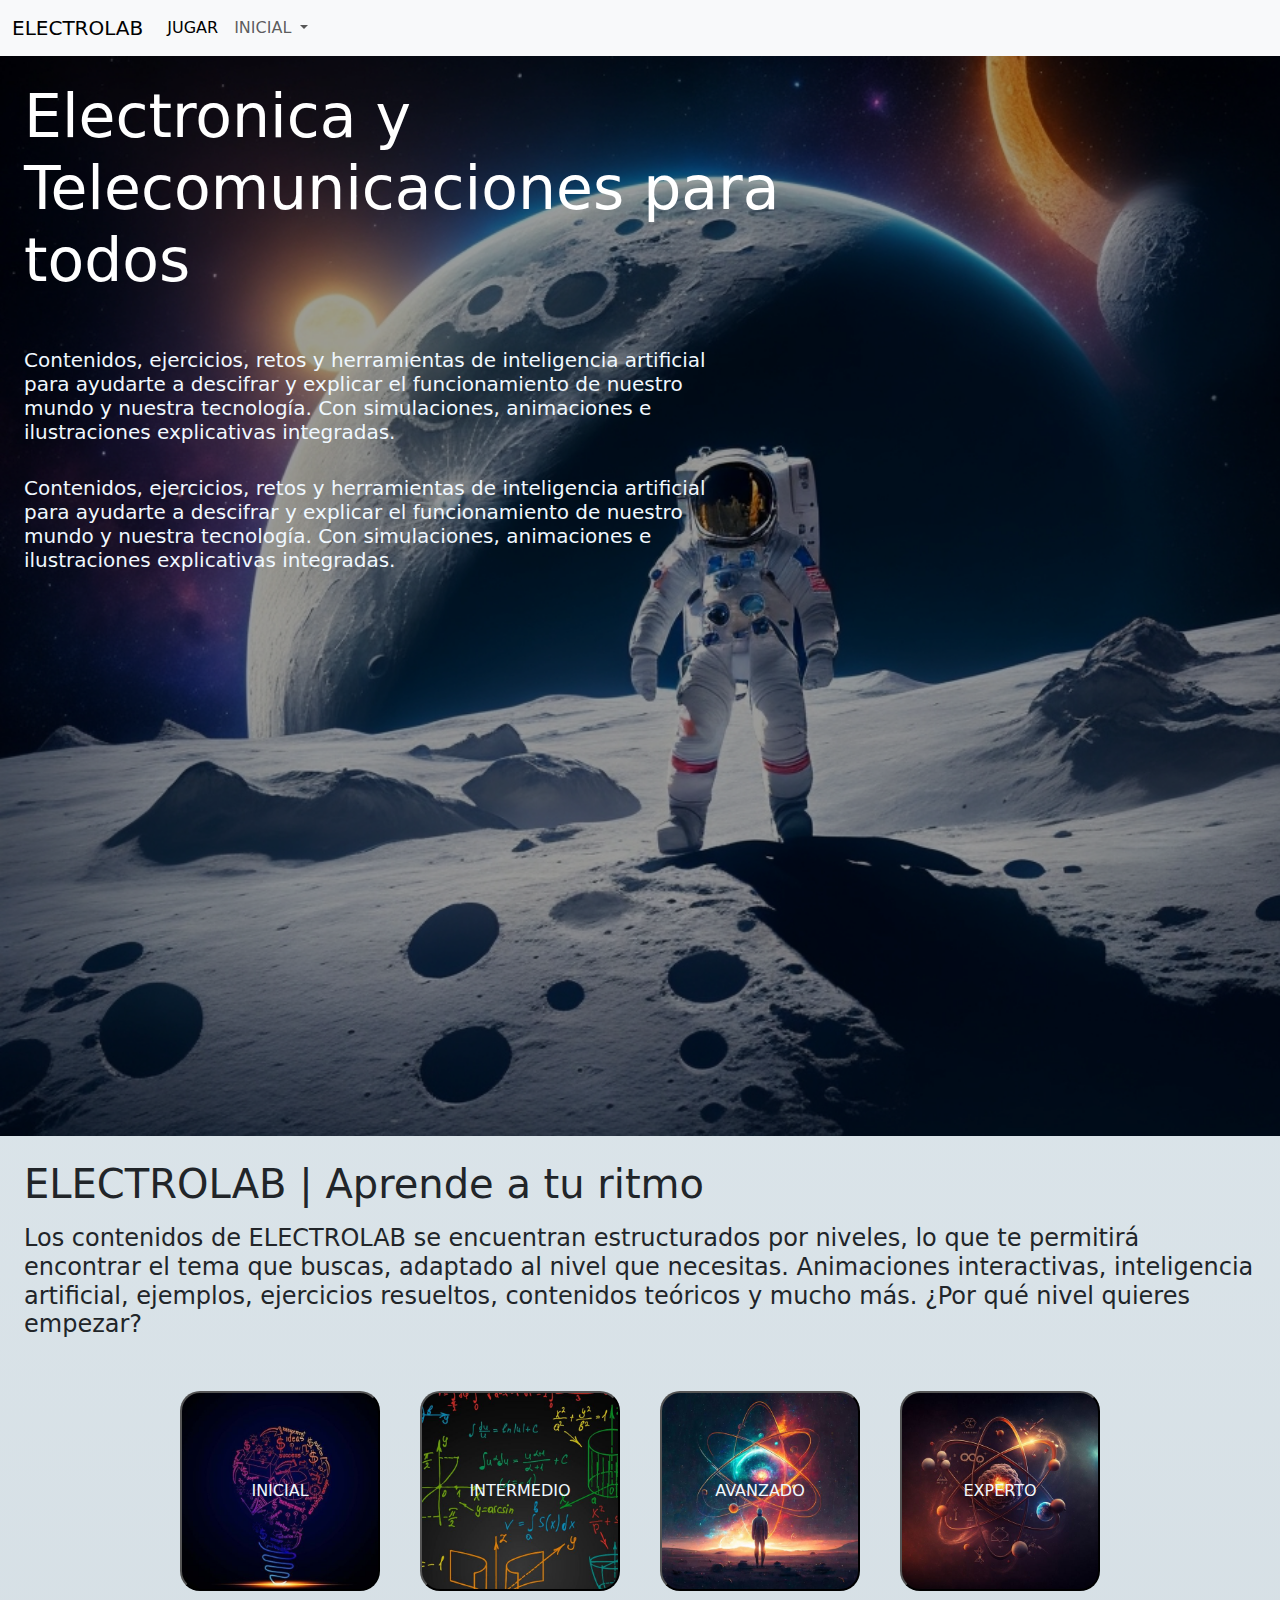
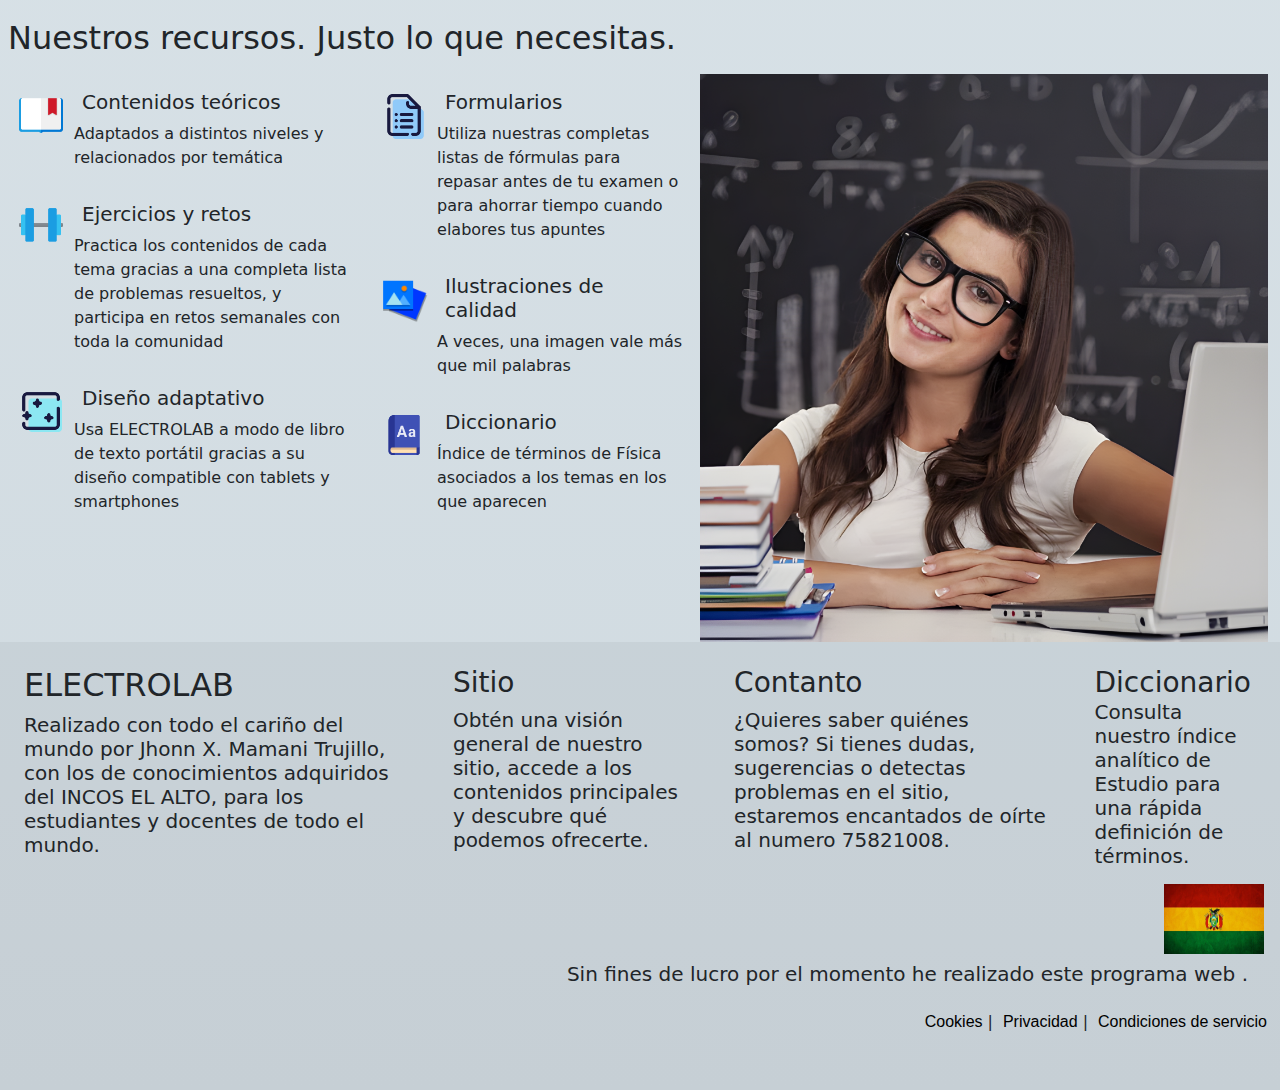
<file: index.html>
<!DOCTYPE html>
<html lang="en">

<head>
    <meta charset="UTF-8">
    <meta name="viewport" content="width=device-width, initial-scale=1.0">
    <title>Umsa-Fasil</title>
    <link rel="stylesheet" href="Juego de preguntas/package/dist/sweetalert2.min.css">
    <script src="Juego de preguntas/package/dist/sweetalert2.min.js"></script>
    <link rel="stylesheet" href="Estilos/stylie_index.css">
    <link rel="stylesheet" href="bootstrap-5.3.3-dist/css/bootstrap.min.css">
</head>

<body>

    <nav class="navbar navbar-expand-lg bg-body-tertiary">
        <div class="container-fluid">
            <a class="navbar-brand" href="#">ELECTROLAB</a>
            <button class="navbar-toggler" type="button" data-bs-toggle="collapse" data-bs-target="#navbarNavDropdown"
                aria-controls="navbarNavDropdown" aria-expanded="false" aria-label="Toggle navigation">
                <span class="navbar-toggler-icon"></span>
            </button>
            <div class="collapse navbar-collapse " id="navbarNavDropdown">
                <ul class="navbar-nav">
                    
                    <li class="nav-item anititulo" >
                        <a class="nav-link active" aria-current="page"
                            href="Juego de preguntas/menu_exam_de_cultura.php">
                            JUGAR</a>
                    </li>
                    <li class="nav-item dropdown">
                        <a class="nav-link dropdown-toggle" href="#" role="button" data-bs-toggle="dropdown"
                            aria-expanded="false">
                            INICIAL
                        </a>
                        <ul class="dropdown-menu ">
                            <li style="padding-left: 10px;"> PRIMER PARCIAL</li>
                            <li><a class="dropdown-item" href="inicial.html">Fundamentos Matematicos</a></li>
                            <li><a class="dropdown-item" href="electricidad_general.html">Estudiar Electricidad
                                    general</a></li>
                            <li><a class="dropdown-item" href="estudiar_fisica.html">Estudiar Fisica</a></li>
                            <li><a class="dropdown-item" href="estudiar_calculo.html">Estudiar Calculo</a></li>
                            <li><a class="dropdown-item" href="estidudiar_algebra.html">Estudiar algebra</a></li>
                            <li><a class="dropdown-item" href="estudiar_ingles.html">Estudiar Ingles</a></li>
                            <li><a class="dropdown-item" href="Juego de preguntas/menu_exam_de_cultura.php">JUGAR DE UNA
                                    VEZ -(°-°)/</a></li>
                        </ul>
                    </li>
                </ul>
            </div>
        </div>
    </nav>

    <section class="portada">
        <div class="fondo_img">
            <div class="fondo_letras">
                <div class=" tituloc">
                    <h1 class="fw-light p-4 pb-2 titulo ">
                        Electronica y Telecomunicaciones para todos
                    </h1>
                </div>
                <div class=" subtitulo">
                    <h5 class="fw-light p-4 pb-0 pr-8 ">Contenidos, ejercicios, retos y herramientas de inteligencia
                        artificial para ayudarte a descifrar y explicar el funcionamiento de nuestro mundo y nuestra
                        tecnología. Con simulaciones, animaciones e ilustraciones explicativas integradas. </h5>
                    <br>
                    <h5 class="fw-light p-4 pt-0 ">
                        Contenidos, ejercicios, retos y herramientas de inteligencia artificial para ayudarte a
                        descifrar y
                        explicar el funcionamiento de nuestro mundo y nuestra tecnología. Con simulaciones, animaciones
                        e
                        ilustraciones explicativas integradas.
                    </h5>
                </div>
            </div>
        </div>
    </section>

    <section class=" botones_niveles">
        <div>
            <h1 class=" p-4 pb-0">ELECTROLAB | Aprende a tu ritmo
            </h1>
            <h4 class="fw-light p-4 pt-2">
                Los contenidos de ELECTROLAB se encuentran estructurados por niveles, lo que te permitirá encontrar el
                tema
                que buscas, adaptado al nivel que necesitas. Animaciones interactivas, inteligencia artificial,
                ejemplos,
                ejercicios resueltos, contenidos teóricos y mucho más. ¿Por qué nivel quieres empezar?
            </h4>
            <div class="boton_clase">
                <button class="but_img  ani miBoton">INICIAL</button>
                <button class="but_img2 ani miBoton">INTERMEDIO</button>
                <button class="but_img3 ani miBoton">AVANZADO</button>
                <button class="but_img4 ani miBoton">EXPERTO</button>
            </div>
        </div>
    </section>

    <section class="informaciones">
        <h2 class="p-2">Nuestros recursos. Justo lo que necesitas.</h2>
        <div class="piso">
            <div class="item_uno">

                <div class="d-flex flex-row m-2 ">
                    <img src="Estilos/imagenes/libro_bluu.png" alt="" width="50px" height="50px" class="m-2">
                    <div>
                        <h5 class="p-2 pb-0">Contenidos teóricos</h5>
                        <p class="fw-light">Adaptados a distintos niveles y relacionados por temática</p>
                    </div>
                </div>
                <div class="d-flex flex-row m-2 ">
                    <img src="Estilos/imagenes/pesasdos.png" alt="" width="50px" height="50px" class="m-2">
                    <div>
                        <h5 class="p-2 pb-0">Ejercicios y retos</h5>
                        <p class="fw-light">Practica los contenidos de cada tema gracias a una completa lista de
                            problemas resueltos, y participa en retos semanales con toda la comunidad</p>
                    </div>
                </div>
                <div class="d-flex flex-row m-2 ">
                    <img src="Estilos/imagenes/limpio.png" alt="" width="50px" height="50px" class="m-2">
                    <div>
                        <h5 class="p-2 pb-0">Diseño adaptativo</h5>
                        <p class="fw-light">Usa ELECTROLAB a modo de libro de texto portátil gracias a su diseño
                            compatible con tablets y smartphones</p>
                    </div>
                </div>

            </div>
            <div class="item_dos">
                <div class="d-flex flex-row m-2 ">
                    <img src="Estilos/imagenes/formularios.png" alt="" width="50px" height="50px" class="m-2">
                    <div>
                        <h5 class="p-2 pb-0">Formularios</h5>
                        <p class="fw-light">Utiliza nuestras completas listas de fórmulas para repasar antes de tu
                            examen o para ahorrar tiempo cuando elabores tus apuntes</p>
                    </div>
                </div>
                <div class="d-flex flex-row m-2 ">
                    <img src="Estilos/imagenes/fotos.png" alt="" width="50px" height="50px" class="m-2">
                    <div>
                        <h5 class="p-2 pb-0">Ilustraciones de calidad</h5>
                        <p class="fw-light">A veces, una imagen vale más que mil palabras</p>
                    </div>
                </div>
                <div class="d-flex flex-row m-2 ">
                    <img src="Estilos/imagenes/diccionari.png" alt="" width="50px" height="50px" class="m-2">
                    <div>
                        <h5 class="p-2 pb-0">Diccionario</h5>
                        <p class="fw-light">Índice de términos de Física asociados a los temas en los que aparecen</p>
                    </div>
                </div>
            </div>
            <div class="item_tres ps-2">
                <img src="Estilos/imagenes/modelodos.png" alt="" width="98%" height="auto">
            </div>
        </div>
    </section>

    <footer class="pb-5 ">
        <div class="piso">
            <div>
                <h2 class="m-4 mb-2">ELECTROLAB</h2>
                <h5 class="fw-light m-4 mt-2 mb-0">
                    Realizado con todo el cariño del mundo por Jhonn X. Mamani Trujillo, con los de conocimientos
                    adquiridos del INCOS EL ALTO,
                    para los estudiantes y docentes de todo el mundo.
                </h5>
            </div>
            <div class="">
                <h3 class=" m-4 mb-2">Sitio</h3>
                <h5 class="fw-light m-4 mt-0 mb-0">Obtén una visión general de nuestro sitio, accede a los contenidos
                    principales y descubre qué podemos ofrecerte.</h5>
            </div>
            <div>
                <h3 class=" m-4 mb-2">Contanto</h3>
                <h5 class="fw-light m-4 mt-0 mb-0">¿Quieres saber quiénes somos? Si tienes dudas, sugerencias o detectas
                    problemas en el sitio, estaremos encantados de oírte al numero 75821008.</h5>
            </div>
            <div>
                <h3 class=" m-4 mb-0">Diccionario</h3>
                <h5 class="fw-light m-4 mt-0 mb-0">
                    Consulta nuestro índice analítico de Estudio para una rápida definición de términos.</h5>
            </div>
        </div>
        <div class="m-2">
            <div class="d-flex justify-content-end p-2 "><img src="Estilos/imagenes/bolivia.jpg" alt="" width="100px"
                    height="70">
            </div>
            <h5 class="fw-light m-4 mt-0 " style="text-align: end;">Sin fines de lucro por el momento he realizado este
                programa web .</h5>
            <div class="d-flex justify-content-end">
                <a href="#"
                    style="padding-left: 10px;color:black;padding-right:5px;font-family:Arial, Helvetica, sans-serif;text-decoration:none;">Cookies</a>|
                <a href="#"
                    style="padding-left: 10px;color:rgb(0, 0, 0);padding-right:5px;font-family:Arial, Helvetica, sans-serif;text-decoration:none;">Privacidad</a>|
                <a href="#"
                    style="padding-left: 10px;color:rgb(0, 0, 0);padding-right:5px;font-family:Arial, Helvetica, sans-serif;text-decoration:none;">Condiciones
                    de servicio</a>
            </div>
        </div>
    </footer>
    <!-- jQuery y Popper.js -->
    <script src="https://code.jquery.com/jquery-3.6.0.min.js"></script>
    <script src="https://cdn.jsdelivr.net/npm/@popperjs/core@2.11.6/dist/umd/popper.min.js"></script>
    <!-- Bootstrap JS -->
    <script src="bootstrap-5.3.3-dist/js/bootstrap.min.js"></script>


    <script>
        // Espera a que el documento esté completamente cargado
        document.addEventListener("DOMContentLoaded", function () {
            // Selecciona todos los botones con la clase "miBoton"
            var botones = document.querySelectorAll(".miBoton");

            // Añade un listener para el evento de clic a cada botón
            botones.forEach(function (boton) {
                boton.addEventListener("click", function () {
                    // Muestra el mensaje de información usando SweetAlert2
                    Swal.fire({
                        title: 'Información',
                        text: 'Estara listo para la proxima versión.',
                        icon: 'info',
                        confirmButtonText: 'Aceptar'
                    });
                });
            });
        });
    </script>
</body>

</html>
</file>
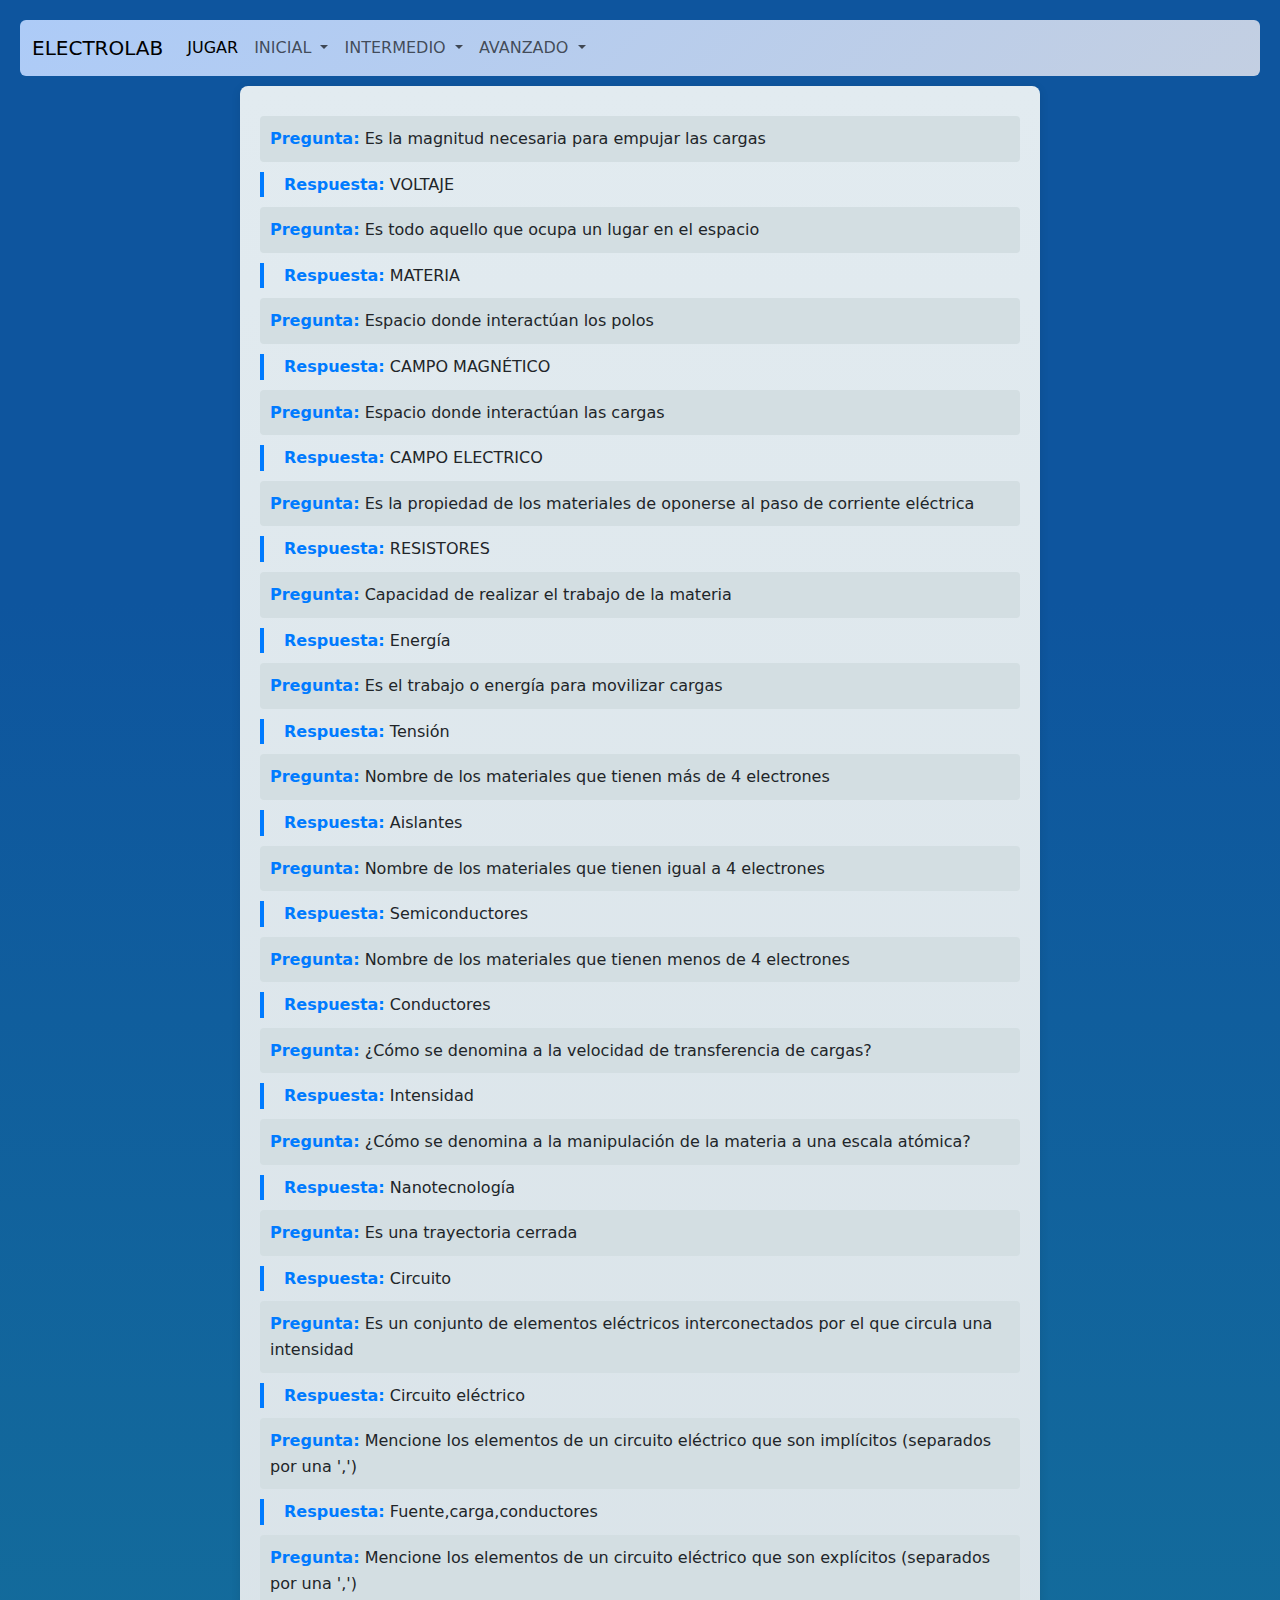
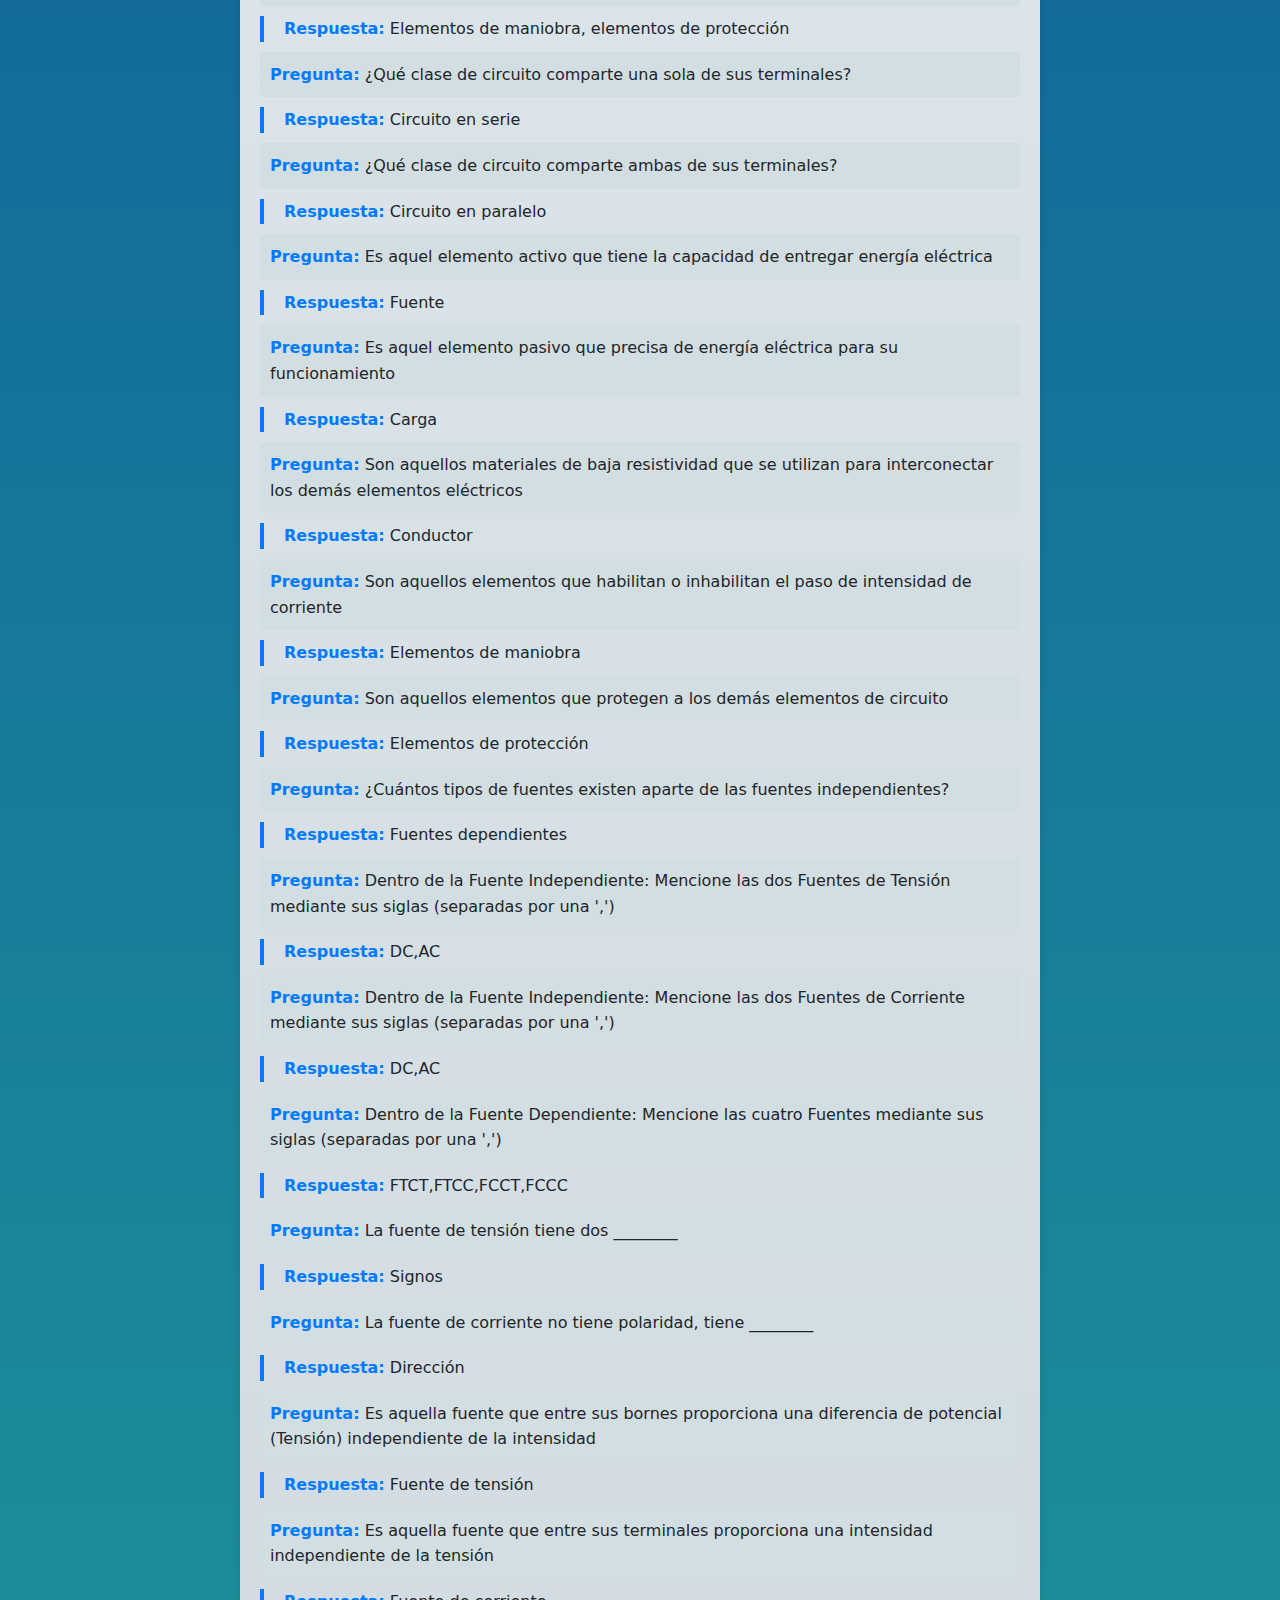
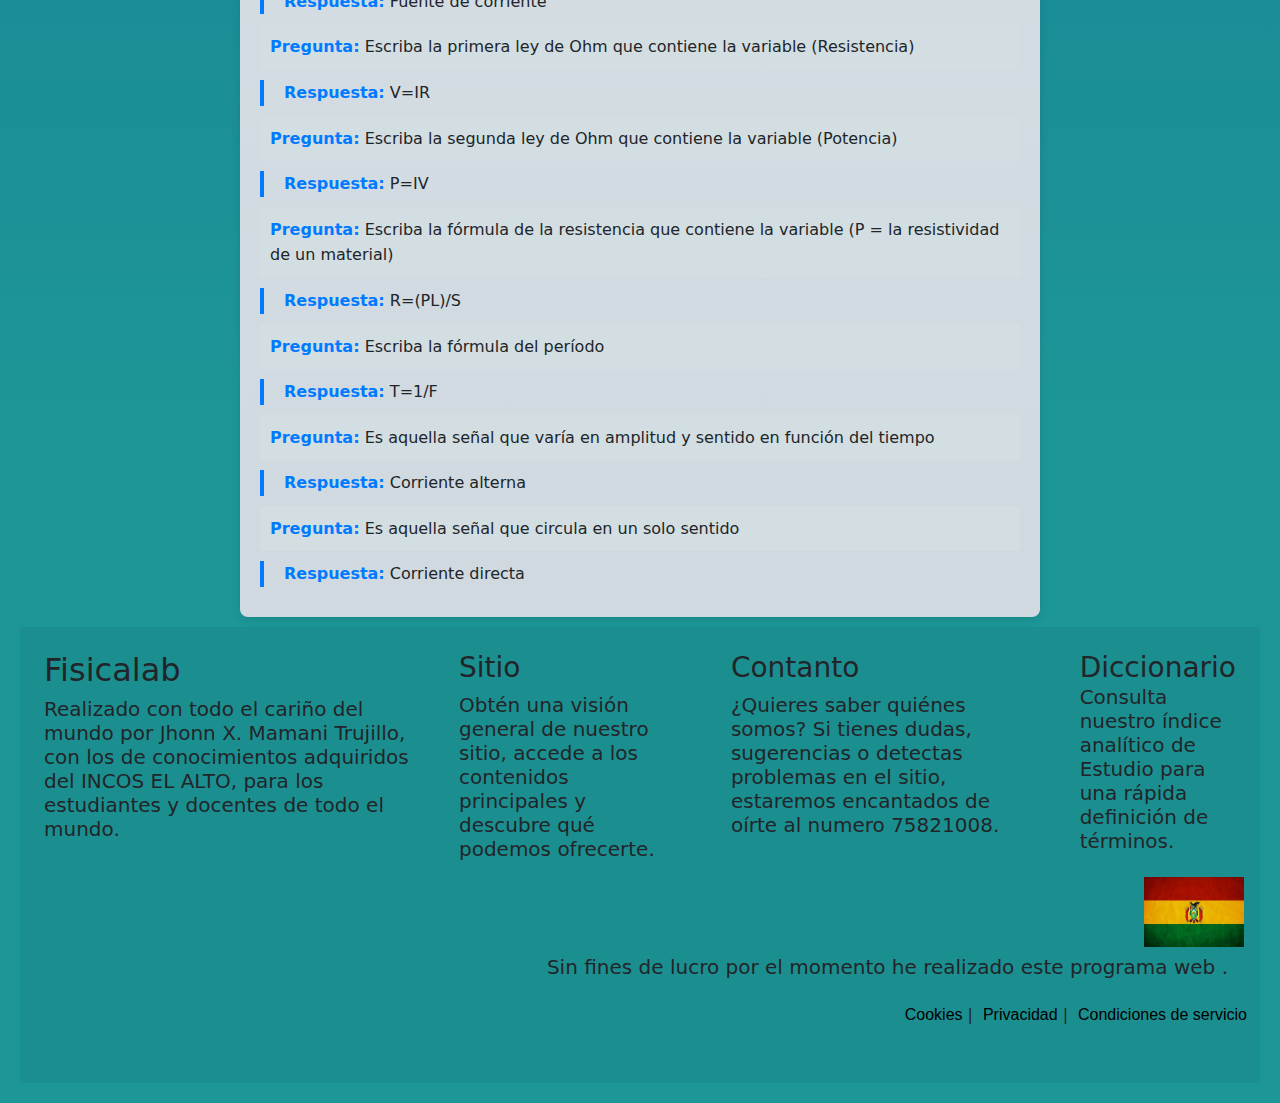
<file: electricidad_general.html>
<!DOCTYPE html>
<html lang="en">

<head>
    <meta charset="UTF-8">
    <meta name="viewport" content="width=device-width, initial-scale=1.0">
    <title>Fisica_fasil</title>
    <link rel="stylesheet" href="Estilos/stilePara_estudiar.css">
    <link rel="stylesheet" href="Juego de preguntas/package/dist/sweetalert2.min.css">
    <script src="Juego de preguntas/package/dist/sweetalert2.min.js"></script>
    <link rel="stylesheet" href="bootstrap-5.3.3-dist/css/bootstrap.min.css">
</head>

<body>

    <nav class="navbar navbar-expand-lg bg-body-tertiary navegacion">
        <div class="container-fluid">
            <a class="navbar-brand" href="#">ELECTROLAB</a>
            <button class="navbar-toggler" type="button" data-bs-toggle="collapse" data-bs-target="#navbarNavDropdown"
                aria-controls="navbarNavDropdown" aria-expanded="false" aria-label="Toggle navigation">
                <span class="navbar-toggler-icon"></span>
            </button>
            <div class="collapse navbar-collapse " id="navbarNavDropdown">
                <ul class="navbar-nav ">
                    
                    <li class="nav-item anititulo" >
                        <a class="nav-link active" aria-current="page"
                            href="Juego de preguntas/menu_exam_de_cultura.php">
                            JUGAR</a>
                    </li>
                    <li class="nav-item dropdown">
                        <a class="nav-link dropdown-toggle" href="#" role="button" data-bs-toggle="dropdown"
                            aria-expanded="false">
                            INICIAL
                        </a>
                        <ul class="dropdown-menu ">
                            <li style="padding-left: 10px;"> PRIMER PARCIAL</li>
                            <li><a class="dropdown-item" href="inicial.html">Fundamentos Matematicos</a></li>
                            <li><a class="dropdown-item" href="electricidad_general.html">Estudiar Electricidad
                                    general</a></li>
                            <li><a class="dropdown-item" href="estudiar_fisica.html">Estudiar Fisica</a></li>
                            <li><a class="dropdown-item" href="estudiar_calculo.html">Estudiar Calculo</a></li>
                            <li><a class="dropdown-item" href="estidudiar_algebra.html">Estudiar algebra</a></li>
                            <li><a class="dropdown-item" href="estudiar_ingles.html">Estudiar Ingles</a></li>
                            <li><a class="dropdown-item" href="Juego de preguntas/menu_exam_de_cultura.php">JUGAR DE UNA
                                    VEZ -(°-°)/</a></li>
                        </ul>
                    </li>
                    <li class="nav-item dropdown">
                        <a class="nav-link dropdown-toggle" href="#" role="button" data-bs-toggle="dropdown"
                            aria-expanded="false">
                            INTERMEDIO
                        </a>
                        <ul class="dropdown-menu navegacion">
                            <li style="padding-left: 10px;">SEGUNDO PARCIAL</li>
                            <li><button class="dropdown-item miBoton">Estudiar Electricidad general</button></li>
                            <li><button class="dropdown-item miBoton">Estudiar Fisica</button></li>
                            <li><button class="dropdown-item miBoton">Estudiar Calculo</button></li>
                            <li><button class="dropdown-item miBoton">Estudiar algebra</button></li>
                            <li><button class="dropdown-item miBoton">Estudiar Ingles</button></li>
                            <li><button class="dropdown-item miBoton">JUGAR DE UNA VEZ -('-')/</button></li>
                        </ul>
                    </li>
                    <li class="nav-item dropdown">
                        <a class="nav-link dropdown-toggle" href="#" role="button" data-bs-toggle="dropdown"
                            aria-expanded="false">
                            AVANZADO
                        </a>
                        <ul class="dropdown-menu navegacion">
                            <li style="padding-left: 10px;">TERCER PARCIAL</li>
                            <li><button class="dropdown-item miBoton">Estudiar Electricidad general</button></li>
                            <li><button class="dropdown-item miBoton">Estudiar Fisica</button></li>
                            <li><button class="dropdown-item miBoton">Estudiar Calculo</button></li>
                            <li><button class="dropdown-item miBoton">Estudiar algebra</button></li>
                            <li><button class="dropdown-item miBoton">Estudiar Ingles</button></li>
                            <li><button class="dropdown-item miBoton">JUGAR DE UNA VEZ -(*-*)/</button></li>
                        </ul>
                    </li>
                </ul>
            </div>
        </div>
    </nav>

    <section class="Teoria_de_Fisica">

        <div class="qa-container">
            <p><strong>Pregunta:</strong> Es la magnitud necesaria para empujar las cargas</p>
            <p><strong>Respuesta:</strong> VOLTAJE</p>

            <p><strong>Pregunta:</strong> Es todo aquello que ocupa un lugar en el espacio</p>
            <p><strong>Respuesta:</strong> MATERIA</p>

            <p><strong>Pregunta:</strong> Espacio donde interactúan los polos</p>
            <p><strong>Respuesta:</strong> CAMPO MAGNÉTICO</p>

            <p><strong>Pregunta:</strong> Espacio donde interactúan las cargas</p>
            <p><strong>Respuesta:</strong> CAMPO ELECTRICO</p>

            <p><strong>Pregunta:</strong> Es la propiedad de los materiales de oponerse al paso de corriente eléctrica
            </p>
            <p><strong>Respuesta:</strong> RESISTORES</p>

            <p><strong>Pregunta:</strong> Capacidad de realizar el trabajo de la materia</p>
            <p><strong>Respuesta:</strong> Energía</p>

            <p><strong>Pregunta:</strong> Es el trabajo o energía para movilizar cargas</p>
            <p><strong>Respuesta:</strong> Tensión</p>

            <p><strong>Pregunta:</strong> Nombre de los materiales que tienen más de 4 electrones</p>
            <p><strong>Respuesta:</strong> Aislantes</p>

            <p><strong>Pregunta:</strong> Nombre de los materiales que tienen igual a 4 electrones</p>
            <p><strong>Respuesta:</strong> Semiconductores</p>

            <p><strong>Pregunta:</strong> Nombre de los materiales que tienen menos de 4 electrones</p>
            <p><strong>Respuesta:</strong> Conductores</p>

            <p><strong>Pregunta:</strong> ¿Cómo se denomina a la velocidad de transferencia de cargas?</p>
            <p><strong>Respuesta:</strong> Intensidad</p>

            <p><strong>Pregunta:</strong> ¿Cómo se denomina a la manipulación de la materia a una escala atómica?</p>
            <p><strong>Respuesta:</strong> Nanotecnología</p>

            <p><strong>Pregunta:</strong> Es una trayectoria cerrada</p>
            <p><strong>Respuesta:</strong> Circuito</p>

            <p><strong>Pregunta:</strong> Es un conjunto de elementos eléctricos interconectados por el que circula una
                intensidad</p>
            <p><strong>Respuesta:</strong> Circuito eléctrico</p>

            <p><strong>Pregunta:</strong> Mencione los elementos de un circuito eléctrico que son implícitos (separados
                por una ',')</p>
            <p><strong>Respuesta:</strong> Fuente,carga,conductores</p>

            <p><strong>Pregunta:</strong> Mencione los elementos de un circuito eléctrico que son explícitos (separados
                por una ',')</p>
            <p><strong>Respuesta:</strong> Elementos de maniobra, elementos de protección</p>

            <p><strong>Pregunta:</strong> ¿Qué clase de circuito comparte una sola de sus terminales?</p>
            <p><strong>Respuesta:</strong> Circuito en serie</p>

            <p><strong>Pregunta:</strong> ¿Qué clase de circuito comparte ambas de sus terminales?</p>
            <p><strong>Respuesta:</strong> Circuito en paralelo</p>

            <p><strong>Pregunta:</strong> Es aquel elemento activo que tiene la capacidad de entregar energía eléctrica
            </p>
            <p><strong>Respuesta:</strong> Fuente</p>

            <p><strong>Pregunta:</strong> Es aquel elemento pasivo que precisa de energía eléctrica para su
                funcionamiento</p>
            <p><strong>Respuesta:</strong> Carga</p>

            <p><strong>Pregunta:</strong> Son aquellos materiales de baja resistividad que se utilizan para
                interconectar los demás elementos eléctricos</p>
            <p><strong>Respuesta:</strong> Conductor</p>

            <p><strong>Pregunta:</strong> Son aquellos elementos que habilitan o inhabilitan el paso de intensidad de
                corriente</p>
            <p><strong>Respuesta:</strong> Elementos de maniobra</p>

            <p><strong>Pregunta:</strong> Son aquellos elementos que protegen a los demás elementos de circuito</p>
            <p><strong>Respuesta:</strong> Elementos de protección</p>

            <p><strong>Pregunta:</strong> ¿Cuántos tipos de fuentes existen aparte de las fuentes independientes?</p>
            <p><strong>Respuesta:</strong> Fuentes dependientes</p>

            <p><strong>Pregunta:</strong> Dentro de la Fuente Independiente: Mencione las dos Fuentes de Tensión
                mediante sus siglas (separadas por una ',')</p>
            <p><strong>Respuesta:</strong> DC,AC</p>

            <p><strong>Pregunta:</strong> Dentro de la Fuente Independiente: Mencione las dos Fuentes de Corriente
                mediante sus siglas (separadas por una ',')</p>
            <p><strong>Respuesta:</strong> DC,AC</p>

            <p><strong>Pregunta:</strong> Dentro de la Fuente Dependiente: Mencione las cuatro Fuentes mediante sus
                siglas (separadas por una ',')</p>
            <p><strong>Respuesta:</strong> FTCT,FTCC,FCCT,FCCC</p>

            <p><strong>Pregunta:</strong> La fuente de tensión tiene dos ________</p>
            <p><strong>Respuesta:</strong> Signos</p>

            <p><strong>Pregunta:</strong> La fuente de corriente no tiene polaridad, tiene ________</p>
            <p><strong>Respuesta:</strong> Dirección</p>

            <p><strong>Pregunta:</strong> Es aquella fuente que entre sus bornes proporciona una diferencia de potencial
                (Tensión) independiente de la intensidad</p>
            <p><strong>Respuesta:</strong> Fuente de tensión</p>

            <p><strong>Pregunta:</strong> Es aquella fuente que entre sus terminales proporciona una intensidad
                independiente de la tensión</p>
            <p><strong>Respuesta:</strong> Fuente de corriente</p>

            <p><strong>Pregunta:</strong> Escriba la primera ley de Ohm que contiene la variable (Resistencia)</p>
            <p><strong>Respuesta:</strong> V=IR</p>

            <p><strong>Pregunta:</strong> Escriba la segunda ley de Ohm que contiene la variable (Potencia)</p>
            <p><strong>Respuesta:</strong> P=IV</p>

            <p><strong>Pregunta:</strong> Escriba la fórmula de la resistencia que contiene la variable (P = la
                resistividad de un material)</p>
            <p><strong>Respuesta:</strong> R=(PL)/S</p>

            <p><strong>Pregunta:</strong> Escriba la fórmula del período</p>
            <p><strong>Respuesta:</strong> T=1/F</p>

            <p><strong>Pregunta:</strong> Es aquella señal que varía en amplitud y sentido en función del tiempo</p>
            <p><strong>Respuesta:</strong> Corriente alterna</p>

            <p><strong>Pregunta:</strong> Es aquella señal que circula en un solo sentido</p>
            <p><strong>Respuesta:</strong> Corriente directa</p>
        </div>


    </section>


    <footer class="pb-5 ">
        <div class="piso">
            <div>
                <h2 class="m-4 mb-2">Fisicalab</h2>
                <h5 class="fw-light m-4 mt-2 mb-0">
                    Realizado con todo el cariño del mundo por Jhonn X. Mamani Trujillo, con los de conocimientos adquiridos del INCOS EL ALTO,
                    para los estudiantes y docentes de todo el mundo.
                </h5>
            </div>
            <div class="">
                <h3 class=" m-4 mb-2">Sitio</h3>
                <h5 class="fw-light m-4 mt-0 mb-0">Obtén una visión general de nuestro sitio, accede a los contenidos
                    principales y descubre qué podemos ofrecerte.</h5>
            </div>
            <div>
                <h3 class=" m-4 mb-2">Contanto</h3>
                <h5 class="fw-light m-4 mt-0 mb-0">¿Quieres saber quiénes somos? Si tienes dudas, sugerencias o detectas
                    problemas en el sitio, estaremos encantados de oírte al numero 75821008.</h5>
            </div>
            <div>
                <h3 class=" m-4 mb-0">Diccionario</h3>
                <h5 class="fw-light m-4 mt-0 mb-0">
                    Consulta nuestro índice analítico de Estudio para una rápida definición de términos.</h5>
            </div>
        </div>
        <div class="m-2">
            <div class="d-flex justify-content-end p-2 "><img src="Estilos/imagenes/bolivia.jpg" alt="" width="100px"
                    height="70">
            </div>
            <h5 class="fw-light m-4 mt-0 " style="text-align: end;">Sin fines de lucro por el momento he realizado este programa web .</h5>
            <div class="d-flex justify-content-end">
                <a href="Cookies"
                    style="padding-left: 10px;color:black;padding-right:5px;font-family:Arial, Helvetica, sans-serif;text-decoration:none;">Cookies</a>|
                <a href="Privacidad"
                    style="padding-left: 10px;color:rgb(0, 0, 0);padding-right:5px;font-family:Arial, Helvetica, sans-serif;text-decoration:none;">Privacidad</a>|
                <a href="Condiciones de servicio"
                    style="padding-left: 10px;color:rgb(0, 0, 0);padding-right:5px;font-family:Arial, Helvetica, sans-serif;text-decoration:none;">Condiciones
                    de servicio</a>
            </div>
        </div>
    </footer>
    <!-- jQuery y Popper.js -->
    <script src="https://code.jquery.com/jquery-3.6.0.min.js"></script>
    <script src="https://cdn.jsdelivr.net/npm/@popperjs/core@2.11.6/dist/umd/popper.min.js"></script>
    <!-- Bootstrap JS -->
    <script src="bootstrap-5.3.3-dist/js/bootstrap.min.js"></script>
    <script>
        // Espera a que el documento esté completamente cargado
        document.addEventListener("DOMContentLoaded", function () {
            // Selecciona todos los botones con la clase "miBoton"
            var botones = document.querySelectorAll(".miBoton");

            // Añade un listener para el evento de clic a cada botón
            botones.forEach(function (boton) {
                boton.addEventListener("click", function () {
                    // Muestra el mensaje de información usando SweetAlert2
                    Swal.fire({
                        title: 'Información',
                        text: 'Estara listo para la proxima versión.',
                        icon: 'info',
                        confirmButtonText: 'Aceptar'
                    });
                });
            });
        });
    </script>
</body>

</html>
</file>
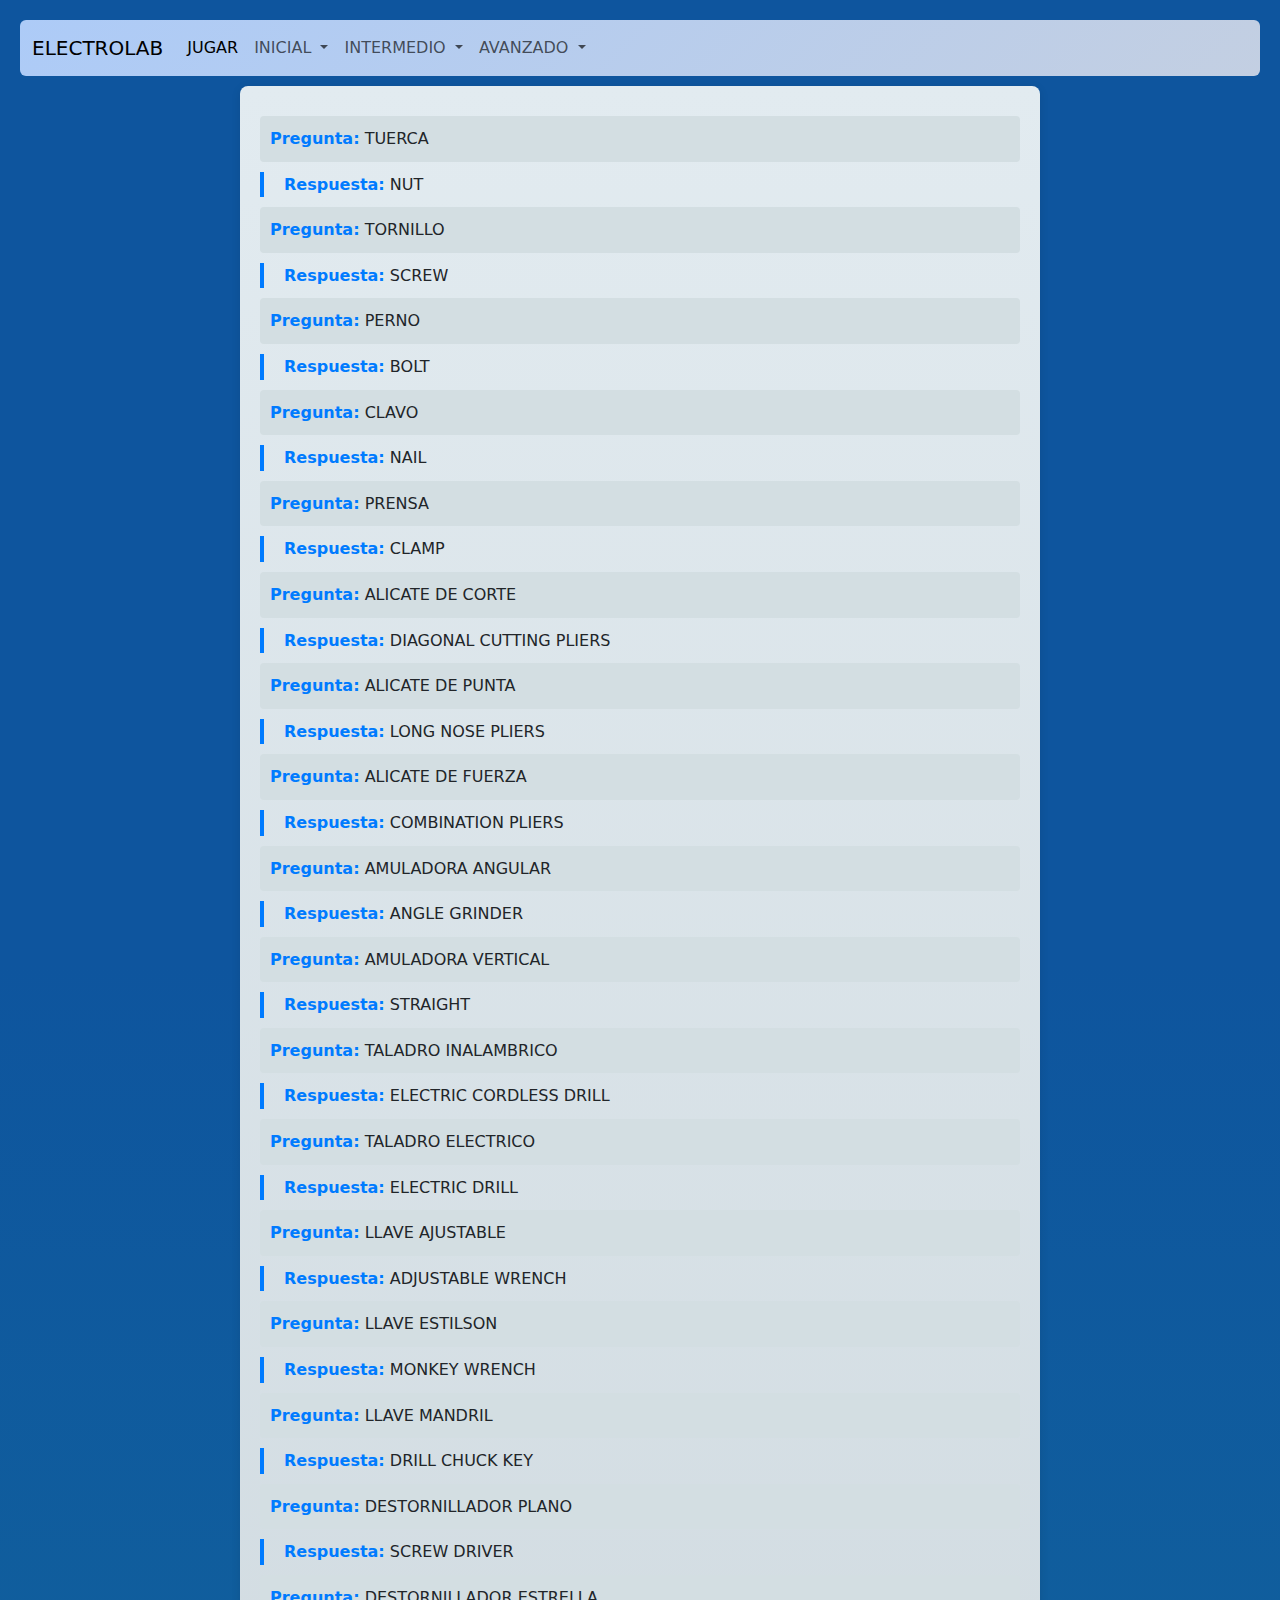
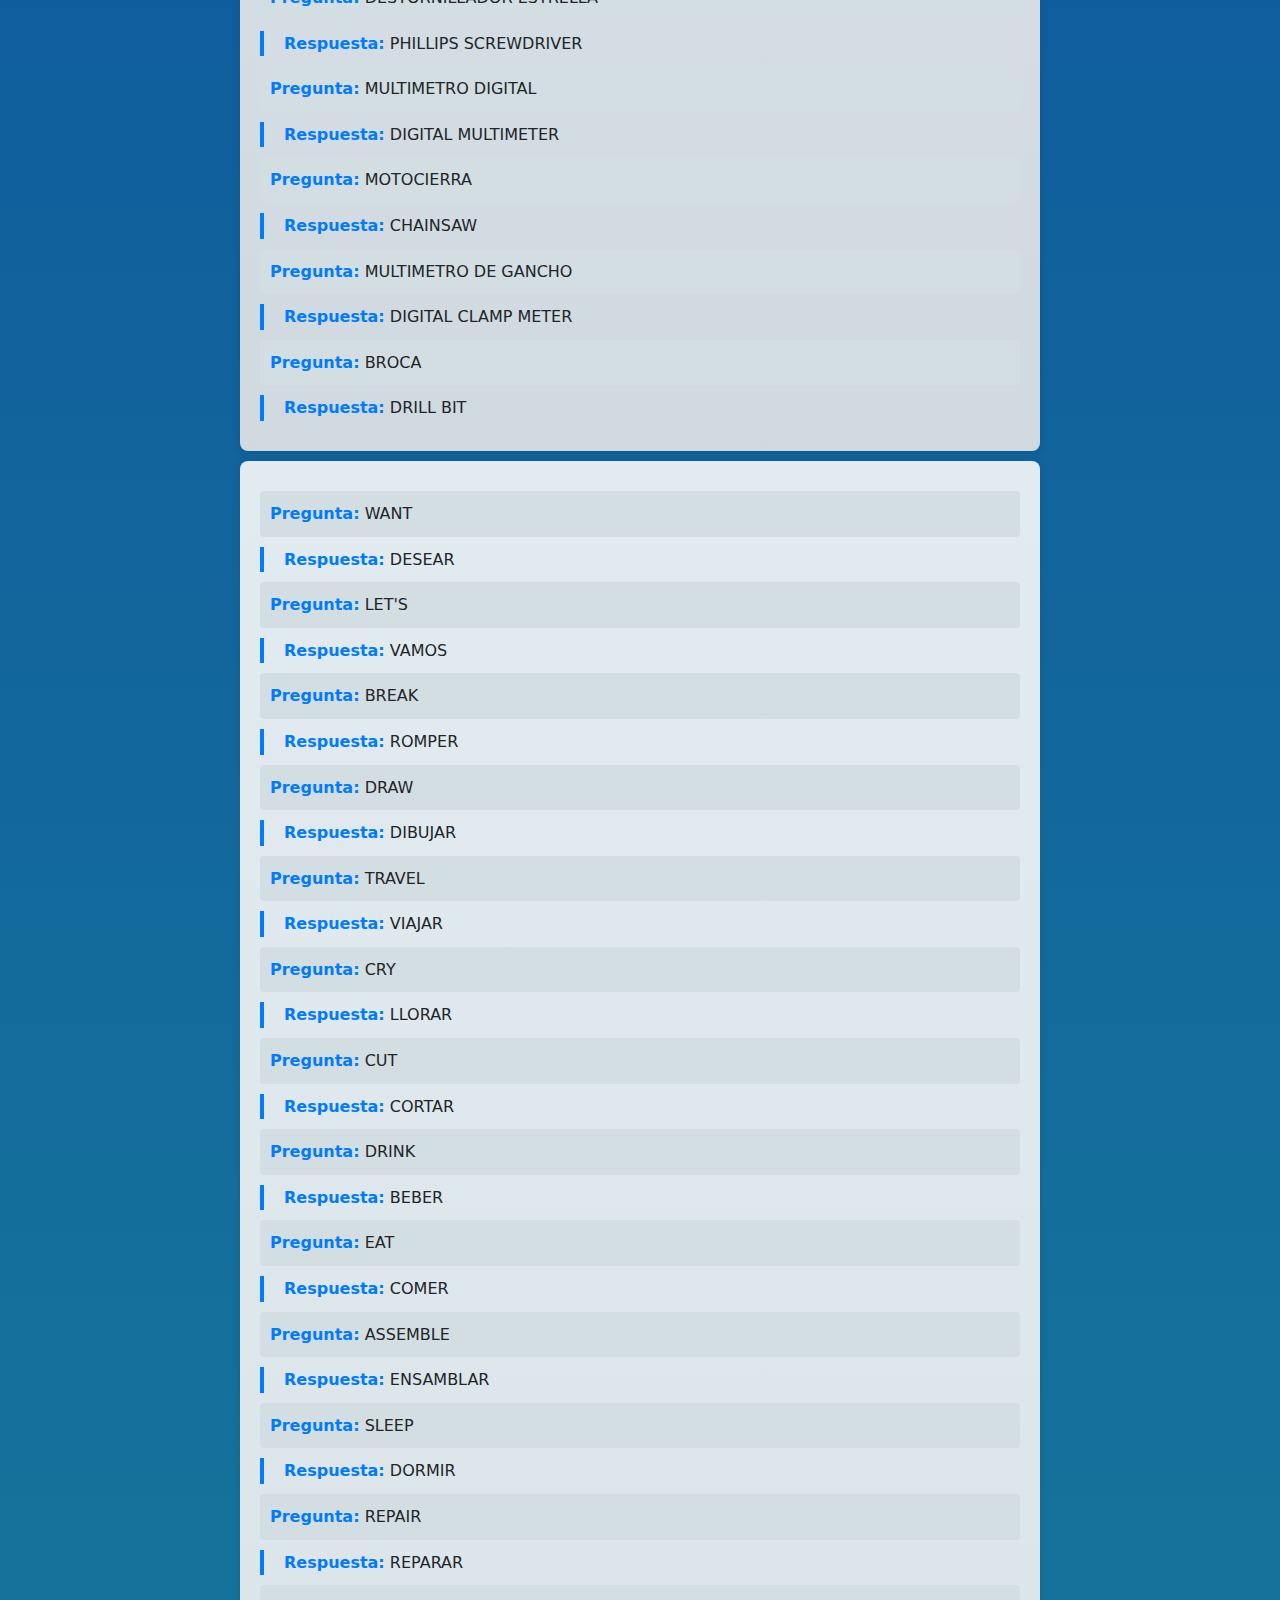
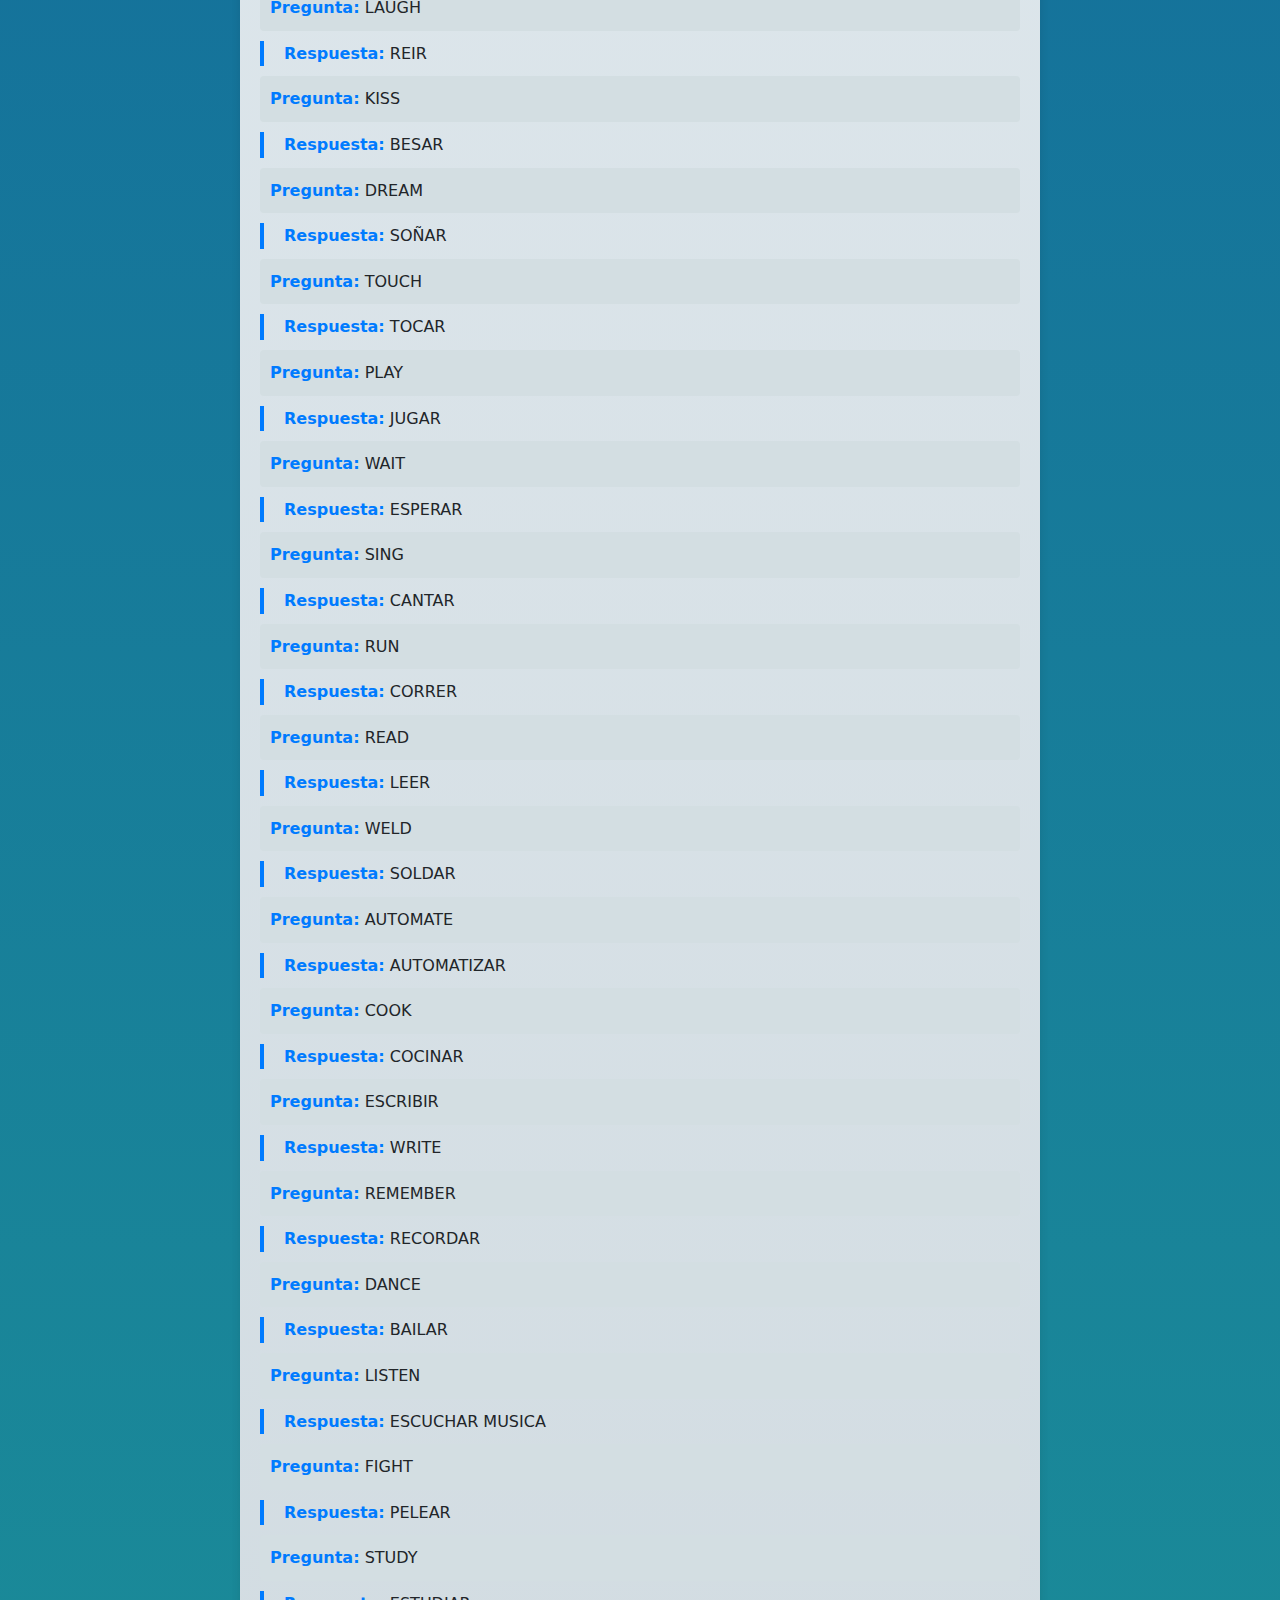
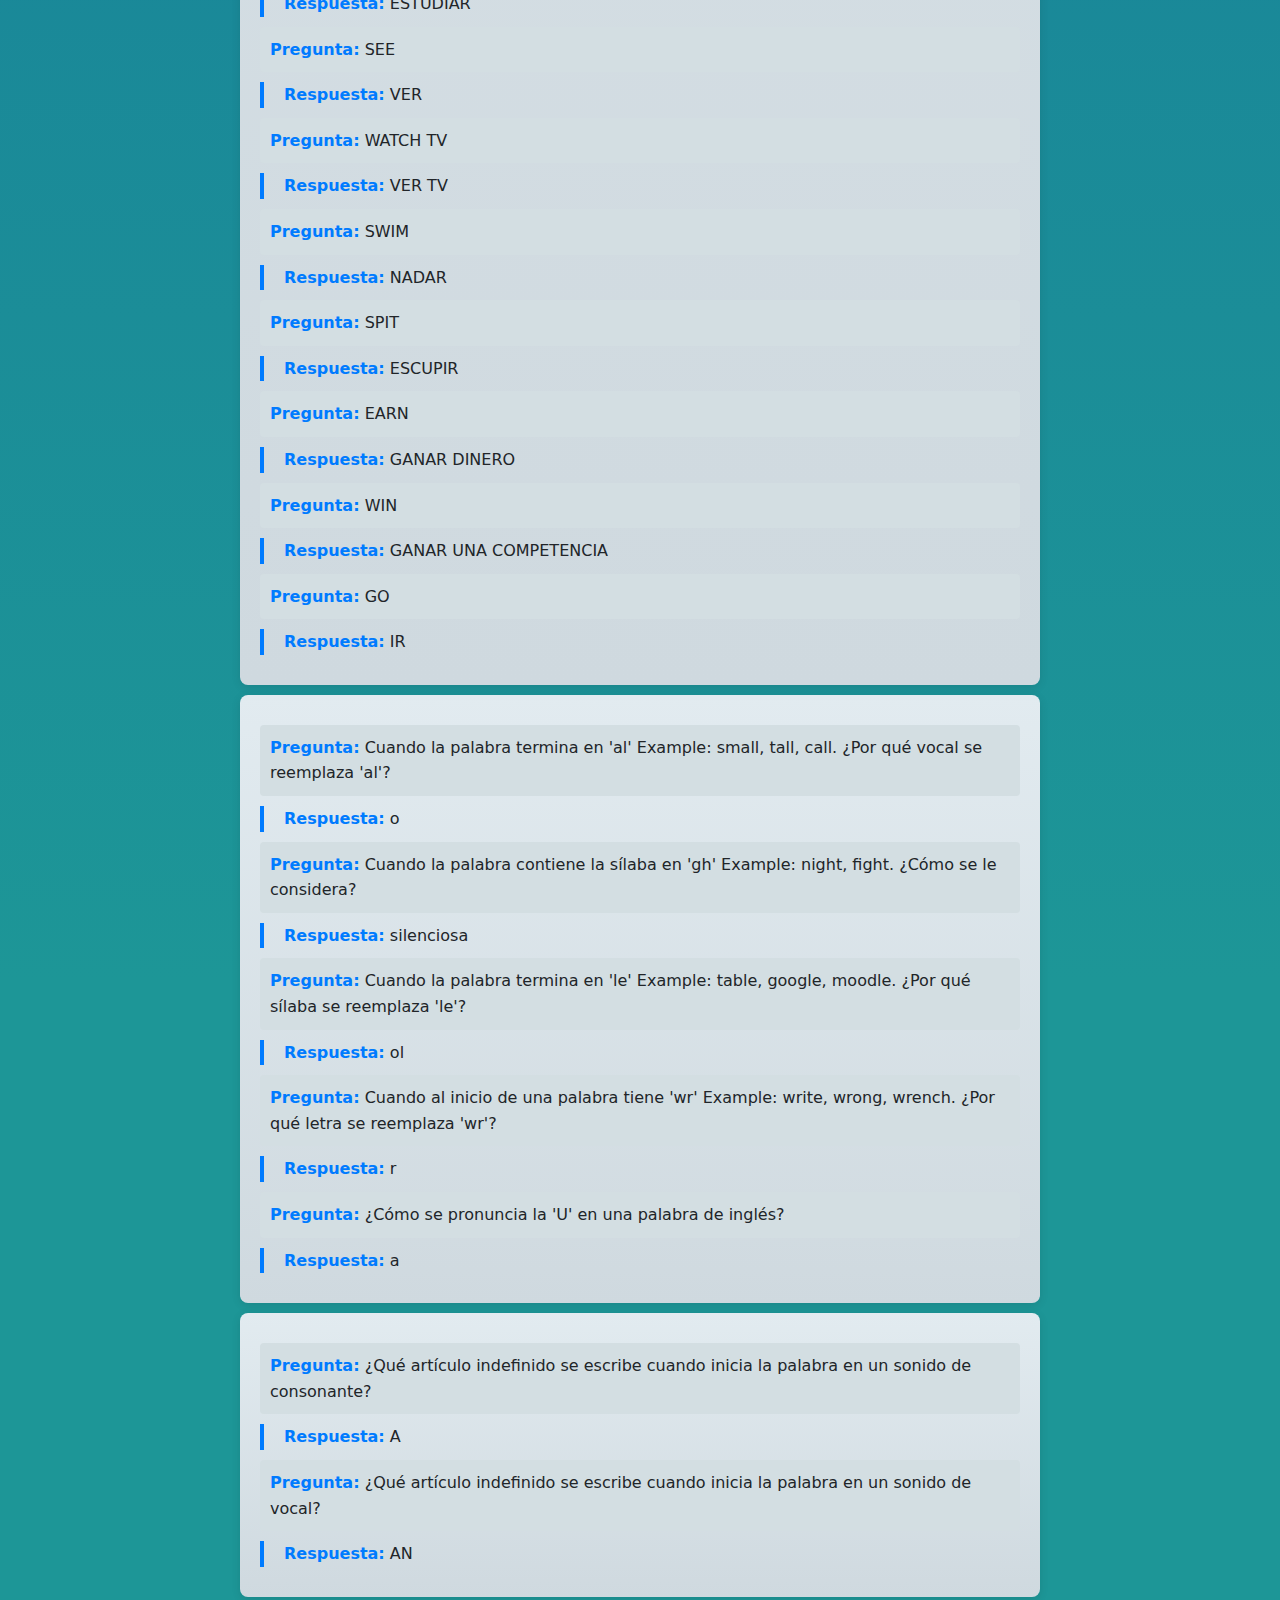
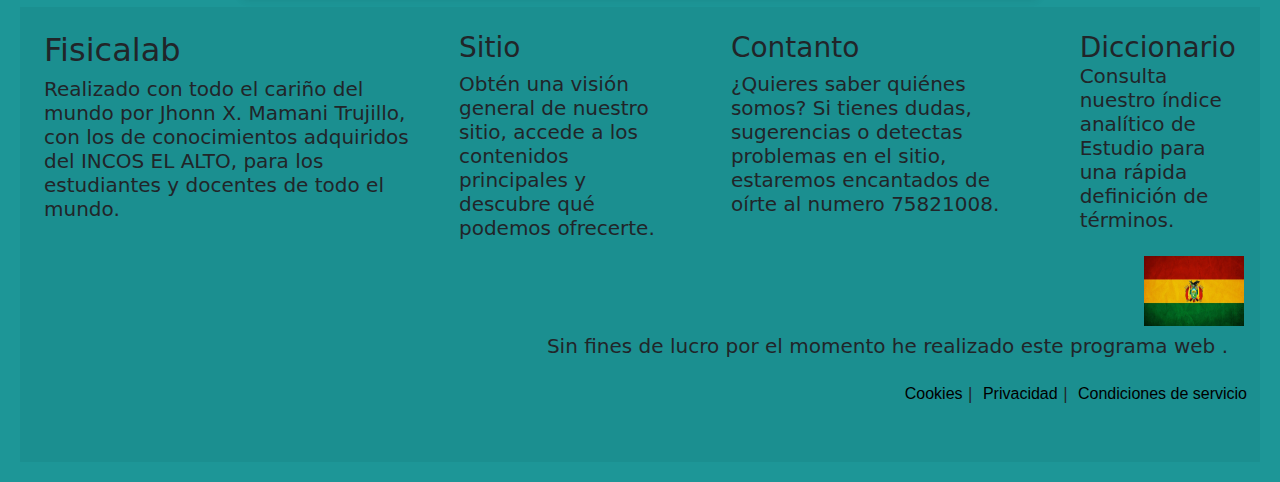
<file: estudiar_ingles.html>
<!DOCTYPE html>
<html lang="en">

<head>
    <meta charset="UTF-8">
    <meta name="viewport" content="width=device-width, initial-scale=1.0">
    <title>Ingles Fasil</title>
    <link rel="stylesheet" href="Estilos/stilePara_estudiar.css">
    <link rel="stylesheet" href="Juego de preguntas/package/dist/sweetalert2.min.css">
    <script src="Juego de preguntas/package/dist/sweetalert2.min.js"></script>
    <link rel="stylesheet" href="bootstrap-5.3.3-dist/css/bootstrap.min.css">
</head>

<body>

    <nav class="navbar navbar-expand-lg bg-body-tertiary navegacion">
        <div class="container-fluid">
            <a class="navbar-brand" href="#">ELECTROLAB</a>
            <button class="navbar-toggler" type="button" data-bs-toggle="collapse" data-bs-target="#navbarNavDropdown"
                aria-controls="navbarNavDropdown" aria-expanded="false" aria-label="Toggle navigation">
                <span class="navbar-toggler-icon"></span>
            </button>
            <div class="collapse navbar-collapse " id="navbarNavDropdown">
                <ul class="navbar-nav ">
                    
                    <li class="nav-item anititulo" >
                        <a class="nav-link active" aria-current="page"
                            href="Juego de preguntas/menu_exam_de_cultura.php">
                            JUGAR</a>
                    </li>
                    <li class="nav-item dropdown">
                        <a class="nav-link dropdown-toggle" href="#" role="button" data-bs-toggle="dropdown"
                            aria-expanded="false">
                            INICIAL
                        </a>
                        <ul class="dropdown-menu ">
                            <li style="padding-left: 10px;"> PRIMER PARCIAL</li>
                            <li><a class="dropdown-item" href="inicial.html">Fundamentos Matematicos</a></li>
                            <li><a class="dropdown-item" href="electricidad_general.html">Estudiar Electricidad
                                    general</a></li>
                            <li><a class="dropdown-item" href="estudiar_fisica.html">Estudiar Fisica</a></li>
                            <li><a class="dropdown-item" href="estudiar_calculo.html">Estudiar Calculo</a></li>
                            <li><a class="dropdown-item" href="estidudiar_algebra.html">Estudiar algebra</a></li>
                            <li><a class="dropdown-item" href="estudiar_ingles.html">Estudiar Ingles</a></li>
                            <li><a class="dropdown-item" href="Juego de preguntas/menu_exam_de_cultura.php">JUGAR DE UNA
                                    VEZ -(°-°)/</a></li>
                        </ul>
                    </li>
                    <li class="nav-item dropdown">
                        <a class="nav-link dropdown-toggle" href="#" role="button" data-bs-toggle="dropdown"
                            aria-expanded="false">
                            INTERMEDIO
                        </a>
                        <ul class="dropdown-menu navegacion">
                            <li style="padding-left: 10px;">SEGUNDO PARCIAL</li>
                            <li><button class="dropdown-item miBoton">Estudiar Electricidad general</button></li>
                            <li><button class="dropdown-item miBoton">Estudiar Fisica</button></li>
                            <li><button class="dropdown-item miBoton">Estudiar Calculo</button></li>
                            <li><button class="dropdown-item miBoton">Estudiar algebra</button></li>
                            <li><button class="dropdown-item miBoton">Estudiar Ingles</button></li>
                            <li><button class="dropdown-item miBoton">JUGAR DE UNA VEZ -('-')/</button></li>
                        </ul>
                    </li>
                    <li class="nav-item dropdown">
                        <a class="nav-link dropdown-toggle" href="#" role="button" data-bs-toggle="dropdown"
                            aria-expanded="false">
                            AVANZADO
                        </a>
                        <ul class="dropdown-menu navegacion">
                            <li style="padding-left: 10px;">TERCER PARCIAL</li>
                            <li><button class="dropdown-item miBoton">Estudiar Electricidad general</button></li>
                            <li><button class="dropdown-item miBoton">Estudiar Fisica</button></li>
                            <li><button class="dropdown-item miBoton">Estudiar Calculo</button></li>
                            <li><button class="dropdown-item miBoton">Estudiar algebra</button></li>
                            <li><button class="dropdown-item miBoton">Estudiar Ingles</button></li>
                            <li><button class="dropdown-item miBoton">JUGAR DE UNA VEZ -(*-*)/</button></li>
                        </ul>
                    </li>
                </ul>
            </div>
        </div>
    </nav>

    <section class="Herramientas">
        <div class="qa-container">
            <p><strong>Pregunta:</strong> TUERCA</p>
            <p><strong>Respuesta:</strong> NUT</p>
    
            <p><strong>Pregunta:</strong> TORNILLO</p>
            <p><strong>Respuesta:</strong> SCREW</p>
    
            <p><strong>Pregunta:</strong> PERNO</p>
            <p><strong>Respuesta:</strong> BOLT</p>
    
            <p><strong>Pregunta:</strong> CLAVO</p>
            <p><strong>Respuesta:</strong> NAIL</p>
    
            <p><strong>Pregunta:</strong> PRENSA</p>
            <p><strong>Respuesta:</strong> CLAMP</p>
    
            <p><strong>Pregunta:</strong> ALICATE DE CORTE</p>
            <p><strong>Respuesta:</strong> DIAGONAL CUTTING PLIERS</p>
    
            <p><strong>Pregunta:</strong> ALICATE DE PUNTA</p>
            <p><strong>Respuesta:</strong> LONG NOSE PLIERS</p>
    
            <p><strong>Pregunta:</strong> ALICATE DE FUERZA</p>
            <p><strong>Respuesta:</strong> COMBINATION PLIERS</p>
    
            <p><strong>Pregunta:</strong> AMULADORA ANGULAR</p>
            <p><strong>Respuesta:</strong> ANGLE GRINDER</p>
    
            <p><strong>Pregunta:</strong> AMULADORA VERTICAL</p>
            <p><strong>Respuesta:</strong> STRAIGHT</p>
    
            <p><strong>Pregunta:</strong> TALADRO INALAMBRICO</p>
            <p><strong>Respuesta:</strong> ELECTRIC CORDLESS DRILL</p>
    
            <p><strong>Pregunta:</strong> TALADRO ELECTRICO</p>
            <p><strong>Respuesta:</strong> ELECTRIC DRILL</p>
    
            <p><strong>Pregunta:</strong> LLAVE AJUSTABLE</p>
            <p><strong>Respuesta:</strong> ADJUSTABLE WRENCH</p>
    
            <p><strong>Pregunta:</strong> LLAVE ESTILSON</p>
            <p><strong>Respuesta:</strong> MONKEY WRENCH</p>
    
            <p><strong>Pregunta:</strong> LLAVE MANDRIL</p>
            <p><strong>Respuesta:</strong> DRILL CHUCK KEY</p>
    
            <p><strong>Pregunta:</strong> DESTORNILLADOR PLANO</p>
            <p><strong>Respuesta:</strong> SCREW DRIVER</p>
    
            <p><strong>Pregunta:</strong> DESTORNILLADOR ESTRELLA</p>
            <p><strong>Respuesta:</strong> PHILLIPS SCREWDRIVER</p>
    
            <p><strong>Pregunta:</strong> MULTIMETRO DIGITAL</p>
            <p><strong>Respuesta:</strong> DIGITAL MULTIMETER</p>
    
            <p><strong>Pregunta:</strong> MOTOCIERRA</p>
            <p><strong>Respuesta:</strong> CHAINSAW</p>
    
            <p><strong>Pregunta:</strong> MULTIMETRO DE GANCHO</p>
            <p><strong>Respuesta:</strong> DIGITAL CLAMP METER</p>
    
            <p><strong>Pregunta:</strong> BROCA</p>
            <p><strong>Respuesta:</strong> DRILL BIT</p>
        </div>
    </section>
    
    <section class="Acciones">
        <div class="qa-container">
            <p><strong>Pregunta:</strong> WANT</p>
            <p><strong>Respuesta:</strong> DESEAR</p>
    
            <p><strong>Pregunta:</strong> LET'S</p>
            <p><strong>Respuesta:</strong> VAMOS</p>
    
            <p><strong>Pregunta:</strong> BREAK</p>
            <p><strong>Respuesta:</strong> ROMPER</p>
    
            <p><strong>Pregunta:</strong> DRAW</p>
            <p><strong>Respuesta:</strong> DIBUJAR</p>
    
            <p><strong>Pregunta:</strong> TRAVEL</p>
            <p><strong>Respuesta:</strong> VIAJAR</p>
    
            <p><strong>Pregunta:</strong> CRY</p>
            <p><strong>Respuesta:</strong> LLORAR</p>
    
            <p><strong>Pregunta:</strong> CUT</p>
            <p><strong>Respuesta:</strong> CORTAR</p>
    
            <p><strong>Pregunta:</strong> DRINK</p>
            <p><strong>Respuesta:</strong> BEBER</p>
    
            <p><strong>Pregunta:</strong> EAT</p>
            <p><strong>Respuesta:</strong> COMER</p>
    
            <p><strong>Pregunta:</strong> ASSEMBLE</p>
            <p><strong>Respuesta:</strong> ENSAMBLAR</p>
    
            <p><strong>Pregunta:</strong> SLEEP</p>
            <p><strong>Respuesta:</strong> DORMIR</p>
    
            <p><strong>Pregunta:</strong> REPAIR</p>
            <p><strong>Respuesta:</strong> REPARAR</p>
    
            <p><strong>Pregunta:</strong> LAUGH</p>
            <p><strong>Respuesta:</strong> REIR</p>
    
            <p><strong>Pregunta:</strong> KISS</p>
            <p><strong>Respuesta:</strong> BESAR</p>
    
            <p><strong>Pregunta:</strong> DREAM</p>
            <p><strong>Respuesta:</strong> SOÑAR</p>
    
            <p><strong>Pregunta:</strong> TOUCH</p>
            <p><strong>Respuesta:</strong> TOCAR</p>
    
            <p><strong>Pregunta:</strong> PLAY</p>
            <p><strong>Respuesta:</strong> JUGAR</p>
    
            <p><strong>Pregunta:</strong> WAIT</p>
            <p><strong>Respuesta:</strong> ESPERAR</p>
    
            <p><strong>Pregunta:</strong> SING</p>
            <p><strong>Respuesta:</strong> CANTAR</p>
    
            <p><strong>Pregunta:</strong> RUN</p>
            <p><strong>Respuesta:</strong> CORRER</p>
    
            <p><strong>Pregunta:</strong> READ</p>
            <p><strong>Respuesta:</strong> LEER</p>
    
            <p><strong>Pregunta:</strong> WELD</p>
            <p><strong>Respuesta:</strong> SOLDAR</p>
    
            <p><strong>Pregunta:</strong> AUTOMATE</p>
            <p><strong>Respuesta:</strong> AUTOMATIZAR</p>
    
            <p><strong>Pregunta:</strong> COOK</p>
            <p><strong>Respuesta:</strong> COCINAR</p>
    
            <p><strong>Pregunta:</strong> ESCRIBIR</p>
            <p><strong>Respuesta:</strong> WRITE</p>
    
            <p><strong>Pregunta:</strong> REMEMBER</p>
            <p><strong>Respuesta:</strong> RECORDAR</p>
    
            <p><strong>Pregunta:</strong> DANCE</p>
            <p><strong>Respuesta:</strong> BAILAR</p>
    
            <p><strong>Pregunta:</strong> LISTEN</p>
            <p><strong>Respuesta:</strong> ESCUCHAR MUSICA</p>
    
            <p><strong>Pregunta:</strong> FIGHT</p>
            <p><strong>Respuesta:</strong> PELEAR</p>
    
            <p><strong>Pregunta:</strong> STUDY</p>
            <p><strong>Respuesta:</strong> ESTUDIAR</p>
    
            <p><strong>Pregunta:</strong> SEE</p>
            <p><strong>Respuesta:</strong> VER</p>
    
            <p><strong>Pregunta:</strong> WATCH TV</p>
            <p><strong>Respuesta:</strong> VER TV</p>
    
            <p><strong>Pregunta:</strong> SWIM</p>
            <p><strong>Respuesta:</strong> NADAR</p>
    
            <p><strong>Pregunta:</strong> SPIT</p>
            <p><strong>Respuesta:</strong> ESCUPIR</p>
    
            <p><strong>Pregunta:</strong> EARN</p>
            <p><strong>Respuesta:</strong> GANAR DINERO</p>
    
            <p><strong>Pregunta:</strong> WIN</p>
            <p><strong>Respuesta:</strong> GANAR UNA COMPETENCIA</p>
    
            <p><strong>Pregunta:</strong> GO</p>
            <p><strong>Respuesta:</strong> IR</p>
        </div>
    </section>
    
    <section class="Reglas_Ortograficas">
        <div class="qa-container">
            <p><strong>Pregunta:</strong> Cuando la palabra termina en 'al' Example: small, tall, call. ¿Por qué vocal se reemplaza 'al'?</p>
            <p><strong>Respuesta:</strong> o</p>
    
            <p><strong>Pregunta:</strong> Cuando la palabra contiene la sílaba en 'gh' Example: night, fight. ¿Cómo se le considera?</p>
            <p><strong>Respuesta:</strong> silenciosa</p>
    
            <p><strong>Pregunta:</strong> Cuando la palabra termina en 'le' Example: table, google, moodle. ¿Por qué sílaba se reemplaza 'le'?</p>
            <p><strong>Respuesta:</strong> ol</p>
    
            <p><strong>Pregunta:</strong> Cuando al inicio de una palabra tiene 'wr' Example: write, wrong, wrench. ¿Por qué letra se reemplaza 'wr'?</p>
            <p><strong>Respuesta:</strong> r</p>
    
            <p><strong>Pregunta:</strong> ¿Cómo se pronuncia la 'U' en una palabra de inglés?</p>
            <p><strong>Respuesta:</strong> a</p>
        </div>
    </section>
    
    <section class="Articulos_Indefinidos">
        <div class="qa-container">
            <p><strong>Pregunta:</strong> ¿Qué artículo indefinido se escribe cuando inicia la palabra en un sonido de consonante?</p>
            <p><strong>Respuesta:</strong> A</p>
    
            <p><strong>Pregunta:</strong> ¿Qué artículo indefinido se escribe cuando inicia la palabra en un sonido de vocal?</p>
            <p><strong>Respuesta:</strong> AN</p>
        </div>
    </section>
    


    <footer class="pb-5 ">
        <div class="piso">
            <div>
                <h2 class="m-4 mb-2">Fisicalab</h2>
                <h5 class="fw-light m-4 mt-2 mb-0">
                    Realizado con todo el cariño del mundo por Jhonn X. Mamani Trujillo, con los de conocimientos adquiridos del INCOS EL ALTO,
                    para los estudiantes y docentes de todo el mundo.
                </h5>
            </div>
            <div class="">
                <h3 class=" m-4 mb-2">Sitio</h3>
                <h5 class="fw-light m-4 mt-0 mb-0">Obtén una visión general de nuestro sitio, accede a los contenidos
                    principales y descubre qué podemos ofrecerte.</h5>
            </div>
            <div>
                <h3 class=" m-4 mb-2">Contanto</h3>
                <h5 class="fw-light m-4 mt-0 mb-0">¿Quieres saber quiénes somos? Si tienes dudas, sugerencias o detectas
                    problemas en el sitio, estaremos encantados de oírte al numero 75821008.</h5>
            </div>
            <div>
                <h3 class=" m-4 mb-0">Diccionario</h3>
                <h5 class="fw-light m-4 mt-0 mb-0">
                    Consulta nuestro índice analítico de Estudio para una rápida definición de términos.</h5>
            </div>
        </div>
        <div class="m-2">
            <div class="d-flex justify-content-end p-2 "><img src="Estilos/imagenes/bolivia.jpg" alt="" width="100px"
                    height="70">
            </div>
            <h5 class="fw-light m-4 mt-0 " style="text-align: end;">Sin fines de lucro por el momento he realizado este programa web .</h5>
            <div class="d-flex justify-content-end">
                <a href="Cookies"
                    style="padding-left: 10px;color:black;padding-right:5px;font-family:Arial, Helvetica, sans-serif;text-decoration:none;">Cookies</a>|
                <a href="Privacidad"
                    style="padding-left: 10px;color:rgb(0, 0, 0);padding-right:5px;font-family:Arial, Helvetica, sans-serif;text-decoration:none;">Privacidad</a>|
                <a href="Condiciones de servicio"
                    style="padding-left: 10px;color:rgb(0, 0, 0);padding-right:5px;font-family:Arial, Helvetica, sans-serif;text-decoration:none;">Condiciones
                    de servicio</a>
            </div>
        </div>
    </footer>
    <!-- jQuery y Popper.js -->
    <script src="https://code.jquery.com/jquery-3.6.0.min.js"></script>
    <script src="https://cdn.jsdelivr.net/npm/@popperjs/core@2.11.6/dist/umd/popper.min.js"></script>
    <!-- Bootstrap JS -->
    <script src="bootstrap-5.3.3-dist/js/bootstrap.min.js"></script>
    <script>
        // Espera a que el documento esté completamente cargado
        document.addEventListener("DOMContentLoaded", function () {
            // Selecciona todos los botones con la clase "miBoton"
            var botones = document.querySelectorAll(".miBoton");

            // Añade un listener para el evento de clic a cada botón
            botones.forEach(function (boton) {
                boton.addEventListener("click", function () {
                    // Muestra el mensaje de información usando SweetAlert2
                    Swal.fire({
                        title: 'Información',
                        text: 'Estara listo para la proxima versión.',
                        icon: 'info',
                        confirmButtonText: 'Aceptar'
                    });
                });
            });
        });
    </script>
</body>

</html>
</file>
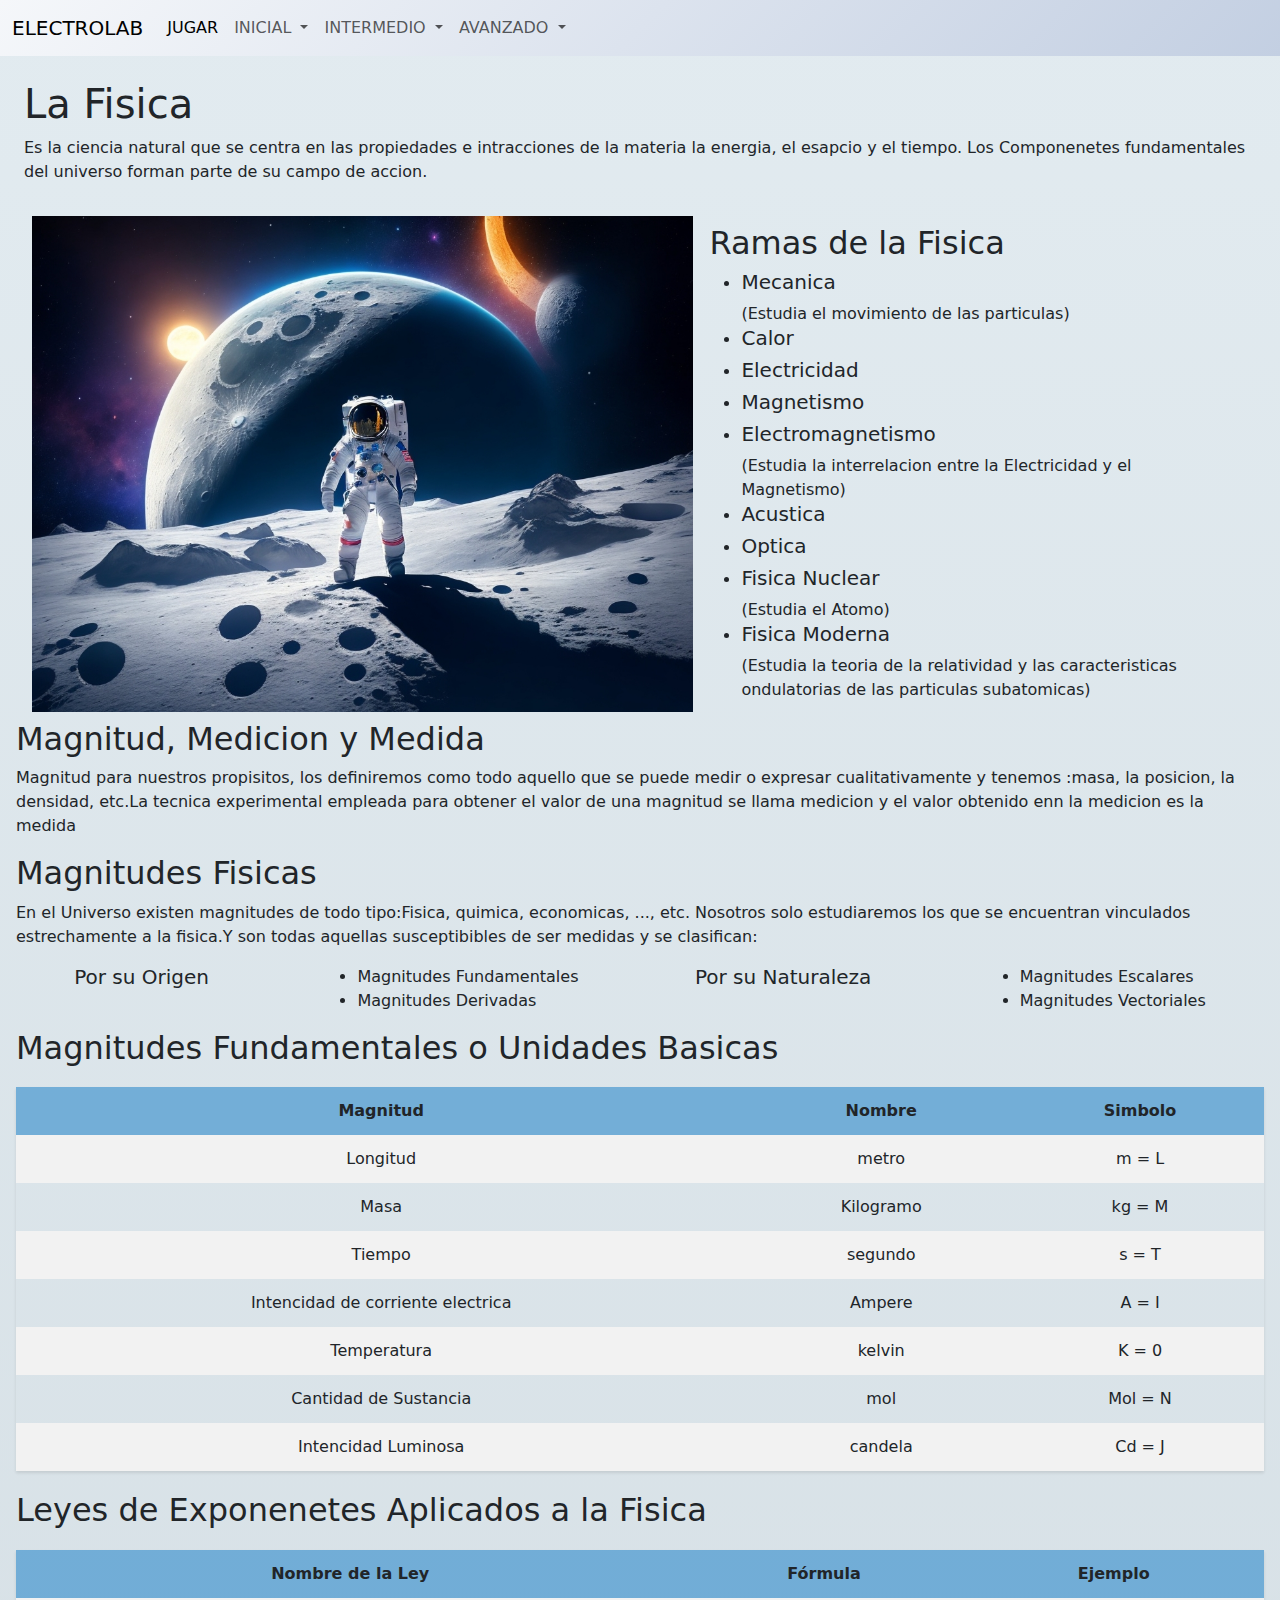
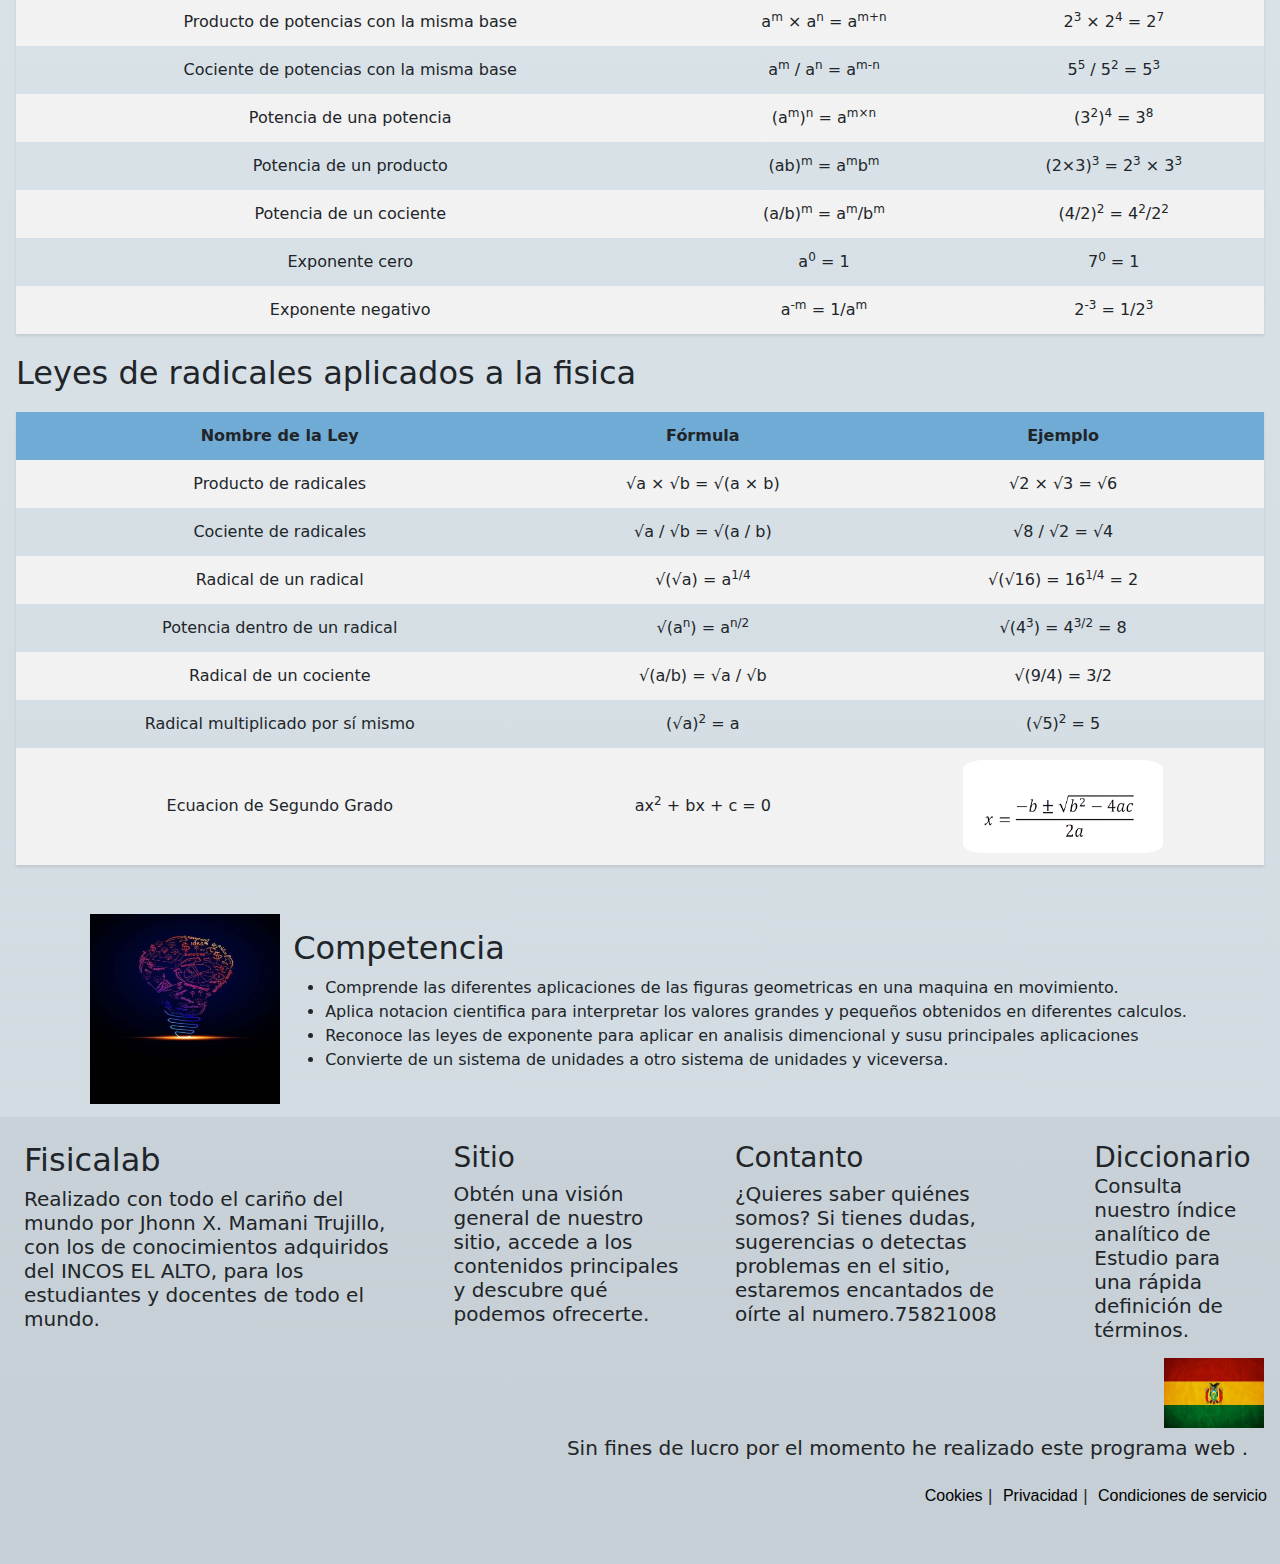
<file: inicial.html>
<!DOCTYPE html>
<html lang="en">

<head>
    <meta charset="UTF-8">
    <meta name="viewport" content="width=device-width, initial-scale=1.0">
    <title>Fisica_fasil</title>
    <link rel="stylesheet" href="Estilos/styles_basico.css">
    <link rel="stylesheet" href="Juego de preguntas/package/dist/sweetalert2.min.css">
    <script src="Juego de preguntas/package/dist/sweetalert2.min.js"></script>
    <link rel="stylesheet" href="bootstrap-5.3.3-dist/css/bootstrap.min.css">
</head>

<body>

    <nav class="navbar navbar-expand-lg bg-body-tertiary navegacion">
        <div class="container-fluid">
            <a class="navbar-brand" href="#">ELECTROLAB</a>
            <button class="navbar-toggler" type="button" data-bs-toggle="collapse" data-bs-target="#navbarNavDropdown"
                aria-controls="navbarNavDropdown" aria-expanded="false" aria-label="Toggle navigation">
                <span class="navbar-toggler-icon"></span>
            </button>
            <div class="collapse navbar-collapse " id="navbarNavDropdown">
                <ul class="navbar-nav ">
                    
                    <li class="nav-item anititulo" >
                        <a class="nav-link active" aria-current="page"
                            href="Juego de preguntas/menu_exam_de_cultura.php">
                            JUGAR</a>
                    </li>
                    <li class="nav-item dropdown">
                        <a class="nav-link dropdown-toggle" href="#" role="button" data-bs-toggle="dropdown"
                            aria-expanded="false">
                            INICIAL
                        </a>
                        <ul class="dropdown-menu ">
                            <li style="padding-left: 10px;"> PRIMER PARCIAL</li>
                            <li><a class="dropdown-item" href="inicial.html">Fundamentos Matematicos</a></li>
                            <li><a class="dropdown-item" href="electricidad_general.html">Estudiar Electricidad
                                    general</a></li>
                            <li><a class="dropdown-item" href="estudiar_taller_elec.html">Estudiar Taller de Electricidad general</a></li>
                            <li><a class="dropdown-item" href="estudiar_fisica.html">Estudiar Fisica</a></li>
                            <li><a class="dropdown-item" href="estudiar_lab_fis.html">Estudiar laboratorio de Fisica</a></li>
                            <li><a class="dropdown-item" href="estudiar_calculo.html">Estudiar Calculo</a></li>
                            <li><a class="dropdown-item" href="estidudiar_algebra.html">Estudiar algebra</a></li>
                            <li><a class="dropdown-item" href="estudiar_ingles.html">Estudiar Ingles</a></li>
                            <li><a class="dropdown-item" href="Juego de preguntas/menu_exam_de_cultura.php">JUGAR DE UNA
                                    VEZ -(°-°)/</a></li>
                        </ul>
                    </li>
                    <li class="nav-item dropdown">
                        <a class="nav-link dropdown-toggle" href="#" role="button" data-bs-toggle="dropdown"
                            aria-expanded="false">
                            INTERMEDIO
                        </a>
                        <ul class="dropdown-menu navegacion">
                            <li style="padding-left: 10px;">SEGUNDO PARCIAL</li>
                            <li><button class="dropdown-item miBoton">Estudiar Electricidad general</button></li>
                            <li><button class="dropdown-item miBoton">Estudiar Taller de Electricidad general </button>
                            </li>
                            <li><button class="dropdown-item miBoton">Estudiar Fisica</button></li>
                            <li><button class="dropdown-item miBoton">Estudiar laboratorio de Fisica</a></li>
                            <li><button class="dropdown-item miBoton">Estudiar Calculo</button></li>
                            <li><button class="dropdown-item miBoton">Estudiar algebra</button></li>
                            <li><button class="dropdown-item miBoton">Estudiar Ingles</button></li>
                            <li><button class="dropdown-item miBoton">JUGAR DE UNA VEZ -('-')/</button></li>
                        </ul>
                    </li>
                    <li class="nav-item dropdown">
                        <a class="nav-link dropdown-toggle" href="#" role="button" data-bs-toggle="dropdown"
                            aria-expanded="false">
                            AVANZADO
                        </a>
                        <ul class="dropdown-menu navegacion">
                            <li style="padding-left: 10px;">TERCER PARCIAL</li>
                            <li><button class="dropdown-item miBoton">Estudiar Electricidad general</button></li>
                            <li><button class="dropdown-item miBoton">Estudiar Taller de Electricidad general </button>
                            </li>
                            <li><button class="dropdown-item miBoton">Estudiar Fisica</button></li>
                            <li><button class="dropdown-item miBoton">Estudiar laboratorio de Fisica</a></li>
                            <li><button class="dropdown-item miBoton">Estudiar Calculo</button></li>
                            <li><button class="dropdown-item miBoton">Estudiar algebra</button></li>
                            <li><button class="dropdown-item miBoton">Estudiar Ingles</button></li>
                            <li><button class="dropdown-item miBoton">JUGAR DE UNA VEZ -(*-*)/</button></li>
                        </ul>
                    </li>
                </ul>
            </div>
        </div>
    </nav>

    <section class="Teoria_de_Fisica">
        <div class="p-4 pb-0">
            <h1>La Fisica</h1>
            <p>Es la ciencia natural que se centra en las propiedades e intracciones de la materia la energia, el
                esapcio y el tiempo. Los Componenetes fundamentales del universo forman parte de su campo de accion.
            </p>
            <div class="p-2 teoria pb-0">
                <div class="d-flex justify-content-center align-items-center">
                    <img src="Estilos/imagenes/astronauta.jpg" alt="" width="100%" height="auto" class="m-2">
                </div>
                <div class="p-3 pb-0">
                    <h2>Ramas de la Fisica</h2>
                    <ul>
                        <li>
                            <h5>Mecanica </h5>
                            (Estudia el movimiento de las particulas)
                        </li>
                        <li>
                            <h5>Calor</h5>
                        </li>
                        <li>
                            <h5>Electricidad</h5>
                        </li>
                        <li>
                            <h5>Magnetismo</h5>
                        </li>
                        <li>
                            <h5>Electromagnetismo</h5>(Estudia la interrelacion entre la Electricidad y el Magnetismo)
                        </li>
                        <li>
                            <h5>Acustica</h5>
                        </li>
                        <li>
                            <h5>Optica</h5>
                        </li>
                        <li>
                            <h5>Fisica Nuclear</h5>(Estudia el Atomo)
                        </li>
                        <li>
                            <h5>Fisica Moderna</h5> (Estudia la teoria de la relatividad y las caracteristicas
                            ondulatorias
                            de las particulas subatomicas)
                        </li>
                    </ul>
                </div>

            </div>


        </div>
        <div class="p-3 pt-0">
             <h2>
                Magnitud, Medicion y Medida
             </h2>
             <p>Magnitud para nuestros propisitos, los definiremos como todo aquello que se puede medir o expresar cualitativamente y tenemos :masa, la posicion, la densidad, etc.La tecnica experimental empleada para obtener el valor de una magnitud se llama medicion y el valor obtenido enn la medicion es la medida  </p>
             <h2>
                Magnitudes Fisicas
             </h2>
             <p> En el Universo existen magnitudes de todo tipo:Fisica,    quimica, economicas, ..., etc. Nosotros solo estudiaremos los que se encuentran vinculados estrechamente a la fisica.Y son todas aquellas susceptibibles de ser medidas y se clasifican: </p>
             <div class="d-flex flex-wrap justify-content-around">
                <h5>Por su Origen</h5>
                <ul>
                    <li>Magnitudes Fundamentales</li>
                    <li>Magnitudes Derivadas</li>
                </ul>
                <h5>Por su Naturaleza</h5>
                <ul>
                    <li>Magnitudes Escalares</li>
                    <li>Magnitudes Vectoriales</li>
                </ul>
             </div>
             <h2>
                Magnitudes Fundamentales o Unidades Basicas
             </h2>
             <table>
                <tr>
                    <th>Magnitud</th>
                    <th>Nombre</th>
                    <th>Simbolo</th>
                </tr>
                <tr>
                    <td>Longitud</td>
                    <td>metro</td>
                    <td>m = L</td>
                    
                </tr>
                <tr>
                    <td>Masa</td>
                    <td>Kilogramo</td>
                    <td>kg = M</td>
                    
                </tr>
                <tr>
                    <td>Tiempo</td>
                    <td>segundo</td>
                    <td>s = T</td>
                </tr>
                <tr>
                    <td>Intencidad de corriente electrica</td>
                    <td>Ampere</td>
                    <td>A = I</td>
                </tr>
                <tr>
                    <td>Temperatura</td>
                    <td>kelvin</td>
                    <td>K = 0</td>
                </tr>
                <tr>
                    <td>Cantidad de Sustancia</td>
                    <td>mol</td>
                    <td>Mol = N</td>
                </tr>
                <tr>
                    <td>Intencidad Luminosa</td>
                    <td>candela</td>
                    <td>Cd = J</td>
                   
                </tr>
            </table>
            <h2>Leyes de Exponenetes Aplicados a la Fisica</h2>
                <table>
                    <tr>
                        <th>Nombre de la Ley</th>
                        <th>Fórmula</th>
                        <th>Ejemplo</th>
                    </tr>
                    <tr>
                        <td>Producto de potencias con la misma base</td>
                        <td class="formula">a<sup>m</sup> × a<sup>n</sup> = a<sup>m+n</sup></td>
                        <td class="formula">2<sup>3</sup> × 2<sup>4</sup> = 2<sup>7</sup></td>
                    </tr>
                    <tr>
                        <td>Cociente de potencias con la misma base</td>
                        <td class="formula">a<sup>m</sup> / a<sup>n</sup> = a<sup>m-n</sup></td>
                        <td class="formula">5<sup>5</sup> / 5<sup>2</sup> = 5<sup>3</sup></td>
                    </tr>
                    <tr>
                        <td>Potencia de una potencia</td>
                        <td class="formula">(a<sup>m</sup>)<sup>n</sup> = a<sup>m×n</sup></td>
                        <td class="formula">(3<sup>2</sup>)<sup>4</sup> = 3<sup>8</sup></td>
                    </tr>
                    <tr>
                        <td>Potencia de un producto</td>
                        <td class="formula">(ab)<sup>m</sup> = a<sup>m</sup>b<sup>m</sup></td>
                        <td class="formula">(2×3)<sup>3</sup> = 2<sup>3</sup> × 3<sup>3</sup></td>
                    </tr>
                    <tr>
                        <td>Potencia de un cociente</td>
                        <td class="formula">(a/b)<sup>m</sup> = a<sup>m</sup>/b<sup>m</sup></td>
                        <td class="formula">(4/2)<sup>2</sup> = 4<sup>2</sup>/2<sup>2</sup></td>
                    </tr>
                    <tr>
                        <td>Exponente cero</td>
                        <td class="formula">a<sup>0</sup> = 1</td>
                        <td class="formula">7<sup>0</sup> = 1</td>
                    </tr>
                    <tr>
                        <td>Exponente negativo</td>
                        <td class="formula">a<sup>-m</sup> = 1/a<sup>m</sup></td>
                        <td class="formula">2<sup>-3</sup> = 1/2<sup>3</sup></td>
                    </tr>
                </table>
            <h2>Leyes de radicales aplicados a la fisica</h2>
            <table>
                <tr>
                    <th>Nombre de la Ley</th>
                    <th>Fórmula</th>
                    <th>Ejemplo</th>
                </tr>
                <tr>
                    <td>Producto de radicales</td>
                    <td class="formula">√a × √b = √(a × b)</td>
                    <td class="formula">√2 × √3 = √6</td>
                </tr>
                <tr>
                    <td>Cociente de radicales</td>
                    <td class="formula">√a / √b = √(a / b)</td>
                    <td class="formula">√8 / √2 = √4</td>
                </tr>
                <tr>
                    <td>Radical de un radical</td>
                    <td class="formula">√(√a) = a<sup>1/4</sup></td>
                    <td class="formula">√(√16) = 16<sup>1/4</sup> = 2</td>
                </tr>
                <tr>
                    <td>Potencia dentro de un radical</td>
                    <td class="formula">√(a<sup>n</sup>) = a<sup>n/2</sup></td>
                    <td class="formula">√(4<sup>3</sup>) = 4<sup>3/2</sup> = 8</td>
                </tr>
                <tr>
                    <td>Radical de un cociente</td>
                    <td class="formula">√(a/b) = √a / √b</td>
                    <td class="formula">√(9/4) = 3/2</td>
                </tr>
                <tr>
                    <td>Radical multiplicado por sí mismo</td>
                    <td class="formula">(√a)<sup>2</sup> = a</td>
                    <td class="formula">(√5)<sup>2</sup> = 5</td>
                </tr>
                <tr>
                    <td>Ecuacion de Segundo Grado</td>
                    <td class="formula">ax<sup>2</sup> + bx + c = 0</td>
                    <td class="formula">
                        <img src="Estilos/imagenes/ecuacion de segundo grado-Photoroom.png" alt="" width="200px" height="auto" style="border-radius: 10%;">
                    </td>
                </tr>
            </table>
        
        </div>
        <div class="imagenes d-flex justify-content-center align-items-center" style="padding: 8px;">
            <img src="Estilos/imagenes/fisica3.jpg" alt="" width="200px" height="200px" style="padding: 5px;">
            <div class="letras p-2">
                <h2>Competencia</h2>
                <ul>
                    <li> Comprende las diferentes aplicaciones de las figuras geometricas en una maquina en movimiento.
                    </li>
                    <li>
                        Aplica notacion cientifica para interpretar los valores grandes y pequeños obtenidos en
                        diferentes calculos.
                    </li>
                    <li>
                        Reconoce las leyes de exponente para aplicar en analisis dimencional y susu principales
                        aplicaciones
                    </li>
                    <li>
                        Convierte de un sistema de unidades a otro sistema de unidades y viceversa.
                    </li>
                </ul>
            </div>
        </div>


    </section>

    <section class="contenido">
        <div>

        </div>
    </section>

    <footer class="pb-5 ">
        <div class="piso">
            <div>
                <h2 class="m-4 mb-2">Fisicalab</h2>
                <h5 class="fw-light m-4 mt-2 mb-0">
                    Realizado con todo el cariño del mundo por Jhonn X. Mamani Trujillo, con los de conocimientos adquiridos del INCOS EL ALTO,
                    para los estudiantes y docentes de todo el mundo.
                </h5>
            </div>
            <div class="">
                <h3 class=" m-4 mb-2">Sitio</h3>
                <h5 class="fw-light m-4 mt-0 mb-0">Obtén una visión general de nuestro sitio, accede a los contenidos
                    principales y descubre qué podemos ofrecerte.</h5>
            </div>
            <div>
                <h3 class=" m-4 mb-2">Contanto</h3>
                <h5 class="fw-light m-4 mt-0 mb-0">¿Quieres saber quiénes somos? Si tienes dudas, sugerencias o detectas
                    problemas en el sitio, estaremos encantados de oírte al numero.75821008</h5>
            </div>
            <div>
                <h3 class=" m-4 mb-0">Diccionario</h3>
                <h5 class="fw-light m-4 mt-0 mb-0">
                    Consulta nuestro índice analítico de Estudio para una rápida definición de términos.</h5>
            </div>
        </div>
        <div class="m-2">
            <div class="d-flex justify-content-end p-2 "><img src="Estilos/imagenes/bolivia.jpg" alt="" width="100px"
                    height="70">
            </div>
            <h5 class="fw-light m-4 mt-0 " style="text-align: end;">Sin fines de lucro por el momento he realizado este programa web .</h5>
            <div class="d-flex justify-content-end">
                <a href="#"
                    style="padding-left: 10px;color:black;padding-right:5px;font-family:Arial, Helvetica, sans-serif;text-decoration:none;">Cookies</a>|
                <a href="#"
                    style="padding-left: 10px;color:rgb(0, 0, 0);padding-right:5px;font-family:Arial, Helvetica, sans-serif;text-decoration:none;">Privacidad</a>|
                <a href="#"
                    style="padding-left: 10px;color:rgb(0, 0, 0);padding-right:5px;font-family:Arial, Helvetica, sans-serif;text-decoration:none;">Condiciones
                    de servicio</a>
            </div>
        </div>
    </footer>
    <!-- jQuery y Popper.js -->
    <script src="https://code.jquery.com/jquery-3.6.0.min.js"></script>
    <script src="https://cdn.jsdelivr.net/npm/@popperjs/core@2.11.6/dist/umd/popper.min.js"></script>
    <!-- Bootstrap JS -->
    <script src="bootstrap-5.3.3-dist/js/bootstrap.min.js"></script>
    <script>
        // Espera a que el documento esté completamente cargado
        document.addEventListener("DOMContentLoaded", function () {
            // Selecciona todos los botones con la clase "miBoton"
            var botones = document.querySelectorAll(".miBoton");

            // Añade un listener para el evento de clic a cada botón
            botones.forEach(function (boton) {
                boton.addEventListener("click", function () {
                    // Muestra el mensaje de información usando SweetAlert2
                    Swal.fire({
                        title: 'Información',
                        text: 'Estara listo para la proxima versión.',
                        icon: 'info',
                        confirmButtonText: 'Aceptar'
                    });
                });
            });
        });
    </script>
</body>

</html>
</file>
<file: Estilos/stylie_index.css>
body {
    margin: 0px;
    font-family: Arial, sans-serif;
    background-image: linear-gradient(to top, #cfd9df 0%, #e2ebf0 100%);
}

.navegacion {
    background-image: linear-gradient(135deg, #f5f7fa 0%, #c3cfe2 100%);
}
.anititulo:hover{
 background-color: rgba(0, 0, 0, 0.095);
 border-radius: 10%;
}
.fondo_img {
    color: aliceblue;
    background-image: url(imagenes/astronauta.jpg);
    width: 100%;
    height: 120vh;
    background-size: cover;
}

.fondo_letras {
    background-color: #00000063;
    width: 100%;
    height: 120vh;
}

.tituloc {
    padding-right: 30%;
}

.titulo {
    font-size: 60px;
    padding: 25px;
	margin: 0px;
	word-wrap: break-word; /* Permite que las palabras largas se dividan y ajusten al contenedor */
	overflow-wrap: break-word; /* Similar a word-wrap, garantiza que el contenido no se desborde */
	width: 100%; /* Asegura que el h2 ocupe todo el ancho del contenedor */
	box-sizing: border-box; /* Asegura que el padding se incluya en el ancho */
	margin-bottom: 20px;
	color: rgb(255, 255, 255);
}

.subtitulo {
    padding-right: 40%;
}

@media(max-width:800px) {
    .tituloc {
        padding-right: 5%;
        text-align: center;
    }

    .titulo {
        font-size: 60px;
    }

    .subtitulo {
        padding-right: 4%;
    }

    .piso {
        display: flex;
        flex-wrap: wrap;
    }
}

@media(max-width:400px) {

    .tituloc {
        text-align: center;
    }
    .titulo {
        font-size: 60px;
    }

    .subtitulo {
        text-align: justify;
    }

    .subtitulo h5 {
        font-size: 22px;
    }
    .fondo_img {
        height: 135vh;
    }
}

.boton_clase {
    display: flex;
    flex-wrap: wrap;
    justify-content: center;
    width: 100%;
    height: auto;
}

.but_img {
    background-image: url(imagenes/fisica3.jpg);
    background-size: cover;
    height: 200px;
    width: 200px;
    color: aliceblue;
    border-radius: 10%;
    margin: 20px;
    padding: 20px;
}

.but_img2 {
    background-image: url(imagenes/incialfisica.jpg);
    background-size: cover;
    height: 200px;
    width: 200px;
    color: aliceblue;
    border-radius: 10%;
    margin: 20px;
    padding: 20px;
}

.but_img3 {
    background-image: url(imagenes/fisica4.jpg);
    background-size: cover;
    height: 200px;
    width: 200px;
    color: aliceblue;
    border-radius: 10%;
    margin: 20px;
    padding: 20px;
}

.but_img4 {
    background-image: url(imagenes/medio.jpg);
    background-size: cover;
    height: 200px;
    width: 200px;
    color: aliceblue;
    border-radius: 10%;
    margin: 20px;
    padding: 20px;
}

.ani:hover {
    font-size: 30px;
    height: 190px;
    width: 190px;
}

footer {
    background-color: rgba(0, 0, 0, 0.043);
}

.piso {
    display: flex;
    flex-direction: row;
}
.lista{
    text-decoration: none;
}
</file>
<file: Estilos/stilePara_estudiar.css>
body {
    font-family: Arial, sans-serif;
    background: rgb(29, 150, 151);
	background: linear-gradient(0deg, rgba(29, 150, 151, 1) 16%, rgba(14, 85, 158, 1) 86%);
    margin: 0;
    padding: 20px;
    color: #5b5b5b;
}


.navegacion {
    border-radius: 6px;
    background-image: linear-gradient(135deg, #adcbf7 0%, #c3cfe2 100%);
}

.teoria{
    display: flex;
}
@media(max-width:800px) {
    .teoria{
    flex-wrap: wrap;
    }
    .piso {
        display: flex;
        flex-wrap: wrap;
    }
    
}

footer {
    background-color: rgba(0, 0, 0, 0.043);
}

.piso {
    display: flex;
    flex-direction: row;
}

.qa-container {
    max-width: 800px;
    margin: 10px auto;
    background-image: linear-gradient(to top, #cfd9df 0%, #e2ebf0 100%);
    padding: 20px;
    border-radius: 8px;
    box-shadow: 0 2px 10px rgba(0, 0, 0, 0.1);
}

.qa-container p {
    line-height: 1.6;
    margin: 10px 0;
}

.qa-container strong {
    color: #007BFF;
}

.qa-container p:nth-child(odd) {
    background-color: #d3dee2;
    padding: 10px;
    border-radius: 4px;
}

.qa-container p:nth-child(even) {
    padding-left: 20px;
    border-left: 4px solid #007BFF;
}
</file>
<file: Estilos/styles_basico.css>
body {
    margin: 0px;
    font-family: Arial, sans-serif;
    background-image: linear-gradient(to top, #cfd9df 0%, #e2ebf0 100%);
}

.navegacion {
    background-image: linear-gradient(135deg, #f5f7fa 0%, #c3cfe2 100%);
}

.teoria{
    display: flex;
}
@media(max-width:800px) {
    .teoria{
    flex-wrap: wrap;
    }
    .piso {
        display: flex;
        flex-wrap: wrap;
    }
    
}

@media(max-width:400px) {

   
}


footer {
    background-color: rgba(0, 0, 0, 0.043);
}

.piso {
    display: flex;
    flex-direction: row;
}
/*------------------tablas estilos----------- */

table {
    width: 100%;
    padding: 20px;
    text-align: center;
    border-collapse: collapse;
    margin: 20px 0;
    box-shadow: 0 2px 3px rgba(0, 0, 0, 0.1);
}

th, td {
    padding: 12px;
    border: 5px solid #073f5f;
    text-align: center;
}

th {
    background-color: #1c80c88b;
    font-weight: bold;
   
}

tr:nth-child(even) {
    background-color: #f2f2f2;
}

tr:hover {
    background-color: #13a3db46;
}
/* Estilos responsivos */
@media (max-width: 600px) {
    table, th, td {
        display: block;
        width: 100%;
        box-sizing: border-box;
    }
    th, td {
        text-align: center;
        padding: 10px;
        border: none;
        border-bottom: 1px solid #d3d1d1;
    }
    th {
        background-color: transparent;
        font-weight: bold;
        color: #333;
    }
    tr {
        margin-bottom: 10px;
        display: block;
        background-color: #5986ae57;
    }
    table{
        display: flex;
        justify-content: center;
    }
    
}
</file>
